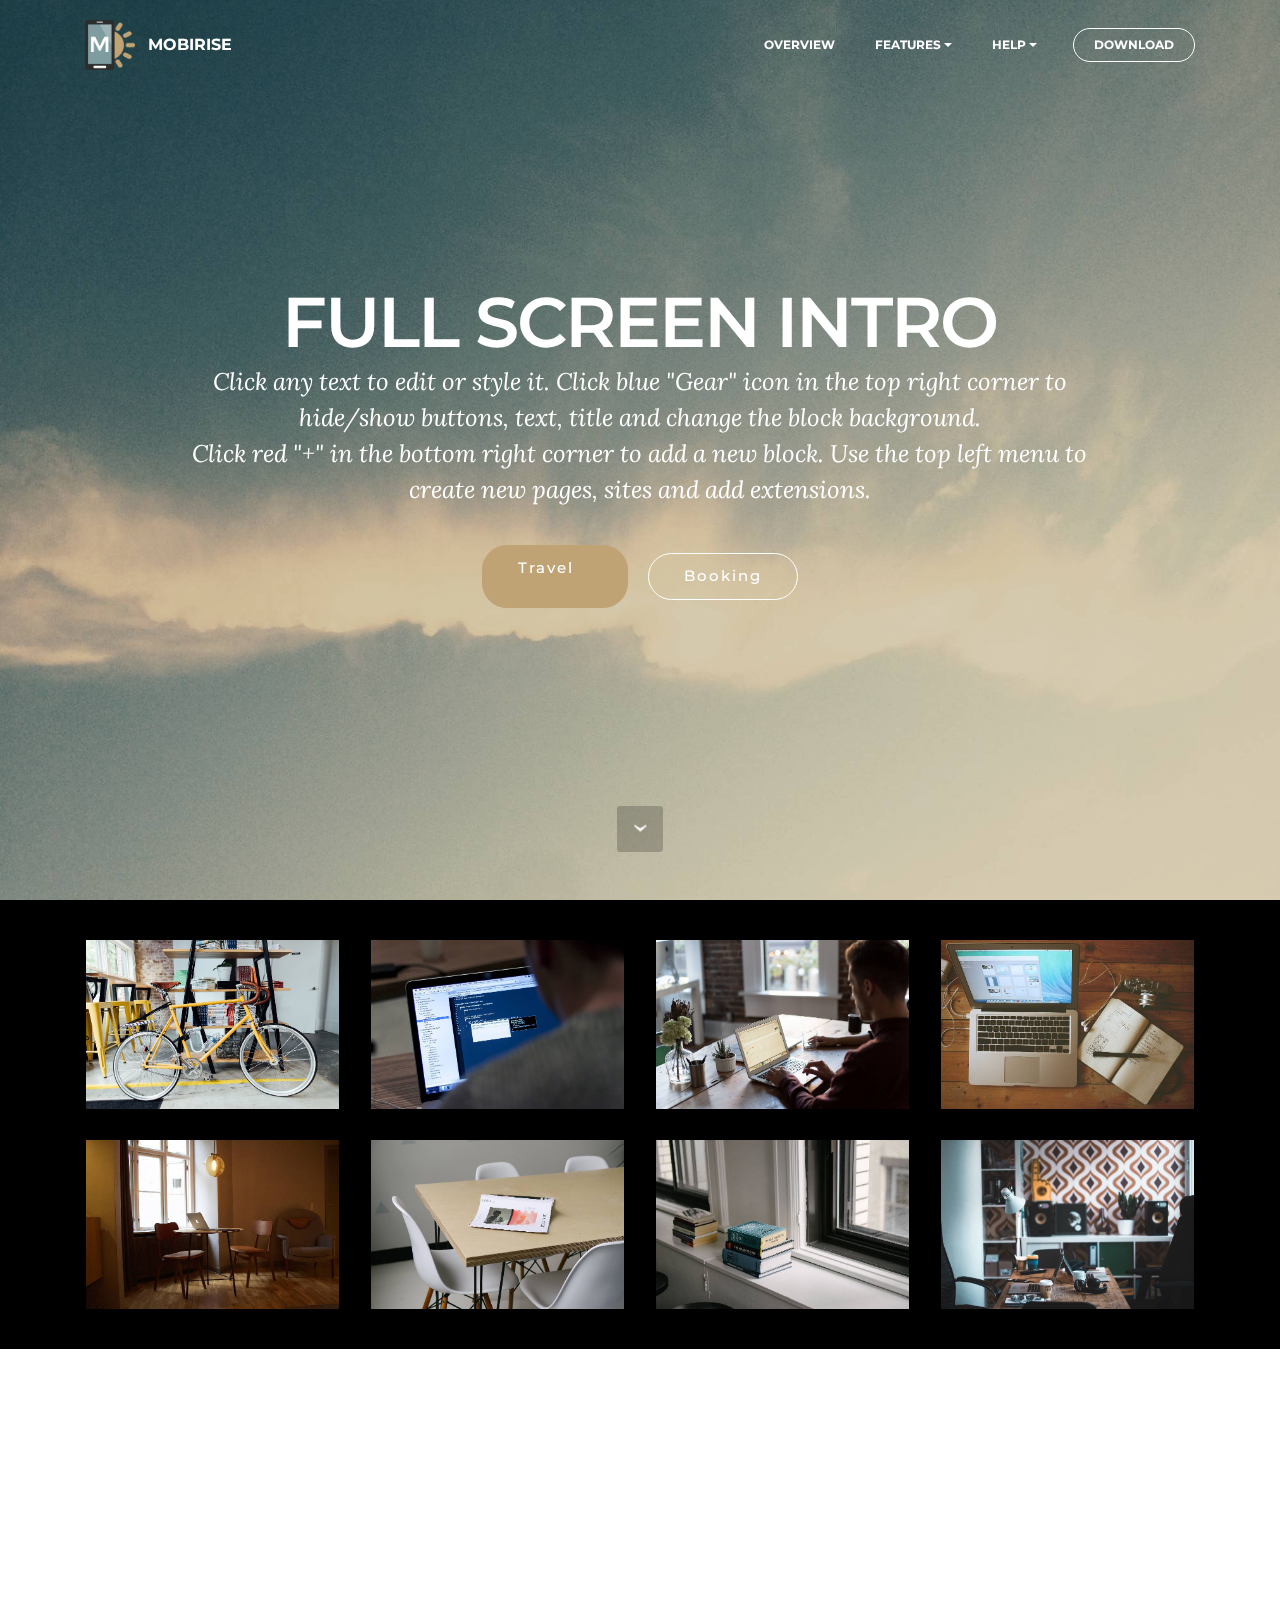
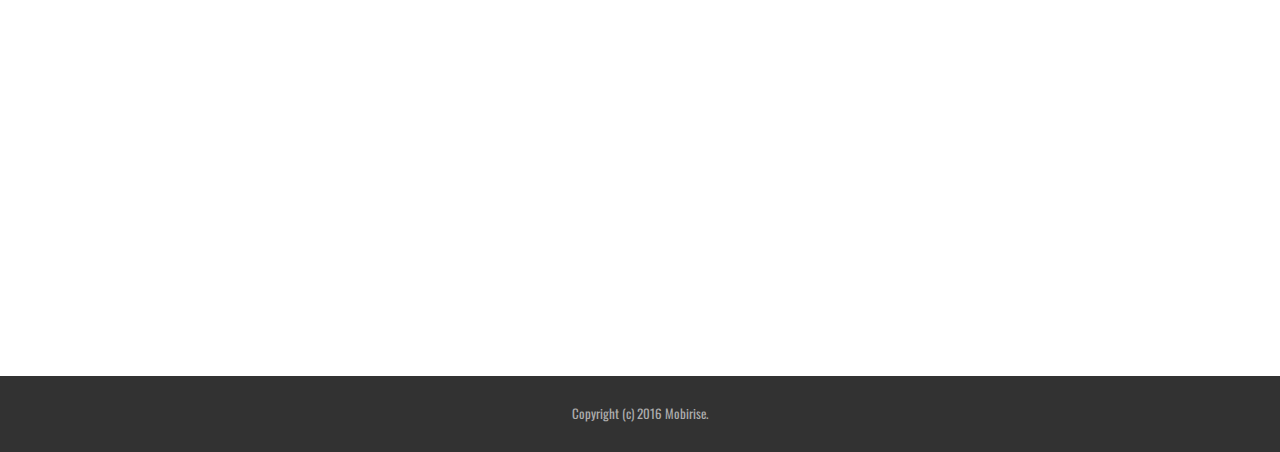
<file: index.html>
<!DOCTYPE html>
<html>
<head>
  <!-- Site made with Mobirise Website Builder v3.12.1, https://mobirise.com -->
  <meta charset="UTF-8">
  <meta http-equiv="X-UA-Compatible" content="IE=edge">
  <meta name="generator" content="Mobirise v3.12.1, mobirise.com">
  <meta name="viewport" content="width=device-width, initial-scale=1">
  <link rel="shortcut icon" href="assets/images/logo.png" type="image/x-icon">
  <meta name="description" content="">
  
  <link rel="stylesheet" href="https://fonts.googleapis.com/css?family=Lora:400,700,400italic,700italic&amp;subset=latin">
  <link rel="stylesheet" href="https://fonts.googleapis.com/css?family=Montserrat:400,700">
  <link rel="stylesheet" href="https://fonts.googleapis.com/css?family=Raleway:100,100i,200,200i,300,300i,400,400i,500,500i,600,600i,700,700i,800,800i,900,900i">
  <link rel="stylesheet" href="assets/bootstrap-material-design-font/css/material.css">
  <link rel="stylesheet" href="assets/et-line-font-plugin/style.css">
  <link rel="stylesheet" href="assets/tether/tether.min.css">
  <link rel="stylesheet" href="assets/bootstrap/css/bootstrap.min.css">
  <link rel="stylesheet" href="assets/dropdown/css/style.css">
  <link rel="stylesheet" href="assets/animate.css/animate.min.css">
  <link rel="stylesheet" href="assets/theme/css/style.css">
  <link rel="stylesheet" href="assets/mobirise-gallery/style.css">
  <link rel="stylesheet" href="assets/mobirise/css/mbr-additional.css" type="text/css">
  
  
  
</head>
<body>
<section id="menu-0">

    <nav class="navbar navbar-dropdown bg-color transparent navbar-fixed-top">
        <div class="container">

            <div class="mbr-table">
                <div class="mbr-table-cell">

                    <div class="navbar-brand">
                        <a href="https://mobirise.com" class="navbar-logo"><img src="assets/images/logo.png" alt="Mobirise"></a>
                        <a class="navbar-caption" href="https://mobirise.com">MOBIRISE</a>
                    </div>

                </div>
                <div class="mbr-table-cell">

                    <button class="navbar-toggler pull-xs-right hidden-md-up" type="button" data-toggle="collapse" data-target="#exCollapsingNavbar">
                        <div class="hamburger-icon"></div>
                    </button>

                    <ul class="nav-dropdown collapse pull-xs-right nav navbar-nav navbar-toggleable-sm" id="exCollapsingNavbar"><li class="nav-item"><a class="nav-link link" href="https://mobirise.com/">OVERVIEW</a></li><li class="nav-item dropdown"><a class="nav-link link dropdown-toggle" data-toggle="dropdown-submenu" href="https://mobirise.com/">FEATURES</a><div class="dropdown-menu"><a class="dropdown-item" href="https://mobirise.com/">Mobile friendly</a><a class="dropdown-item" href="https://mobirise.com/">Based on Bootstrap</a><div class="dropdown"><a class="dropdown-item dropdown-toggle" data-toggle="dropdown-submenu" href="https://mobirise.com/">Trendy blocks</a><div class="dropdown-menu dropdown-submenu"><a class="dropdown-item" href="https://mobirise.com/">Image/content slider</a><a class="dropdown-item" href="https://mobirise.com/">Contact forms</a><a class="dropdown-item" href="https://mobirise.com/">Image gallery</a><a class="dropdown-item" href="https://mobirise.com/">Mobile menu</a><a class="dropdown-item" href="https://mobirise.com/">Google maps</a><a class="dropdown-item" href="https://mobirise.com/">Social buttons</a><a class="dropdown-item" href="https://mobirise.com/">Google fonts</a><a class="dropdown-item" href="https://mobirise.com/">Video background</a></div></div><a class="dropdown-item" href="https://mobirise.com/">Host anywhere</a></div></li><li class="nav-item dropdown"><a class="nav-link link dropdown-toggle" data-toggle="dropdown-submenu" href="https://mobirise.com/">HELP</a><div class="dropdown-menu"><a class="dropdown-item" href="http://forums.mobirise.com/">Forum</a><a class="dropdown-item" href="https://mobirise.com/">Tutorials</a><a class="dropdown-item" href="https://mobirise.com/">Contact us</a></div></li><li class="nav-item nav-btn"><a class="nav-link btn btn-white btn-white-outline" href="https://mobirise.com/">DOWNLOAD</a></li></ul>
                    <button hidden="" class="navbar-toggler navbar-close" type="button" data-toggle="collapse" data-target="#exCollapsingNavbar">
                        <div class="close-icon"></div>
                    </button>

                </div>
            </div>

        </div>
    </nav>

</section>

<section class="engine"><a rel="external" href="https://mobirise.com">Web Maker</a></section><section class="mbr-section mbr-section-hero mbr-section-full mbr-parallax-background mbr-section-with-arrow" id="header1-1" style="background-image: url(assets/images/jumbotron.jpg);">

    

    <div class="mbr-table-cell">

        <div class="container">
            <div class="row">
                <div class="mbr-section col-md-10 col-md-offset-1 text-xs-center">

                    <h1 class="mbr-section-title display-1">FULL SCREEN INTRO</h1>
                    <p class="mbr-section-lead lead">Click any text to edit or style it. Click blue "Gear" icon in the top right corner to hide/show buttons, text, title and change the block background. <br> Click red "+" in the bottom right corner to add a new block. Use the top left menu to create new pages, sites and add extensions.</p>
                    <div class="mbr-section-btn"><a class="btn btn-lg btn-primary" href="https://mobirise.com"><p>Travel&nbsp; &nbsp;</p></a> <a class="btn btn-lg btn-white btn-white-outline" href="https://mobirise.com">Booking</a></div>
                </div>
            </div>
        </div>
    </div>

    <div class="mbr-arrow mbr-arrow-floating" aria-hidden="true"><a href="#gallery3-0"><i class="mbr-arrow-icon"></i></a></div>

</section>

<section class="mbr-gallery mbr-section mbr-section-nopadding mbr-slider-carousel" id="gallery3-0" data-filter="false" style="background-color: rgb(0, 0, 0); padding-top: 1.5rem; padding-bottom: 1.5rem;">
    <!-- Filter -->
    

    <!-- Gallery -->
    <div class="mbr-gallery-row container">
        <div class=" mbr-gallery-layout-default">
            <div>
                <div>
                    <div class="mbr-gallery-item mbr-gallery-item__mobirise3 mbr-gallery-item--p1" data-tags="Awesome" data-video-url="false">
                        <div href="#lb-gallery3-0" data-slide-to="0" data-toggle="modal">
                            
                            

                            <img alt="" src="assets/images/bike-small.jpg">
                            
                            <span class="icon-focus"></span>
                            
                        </div>
                    </div><div class="mbr-gallery-item mbr-gallery-item__mobirise3 mbr-gallery-item--p1" data-tags="Responsive" data-video-url="false">
                        <div href="#lb-gallery3-0" data-slide-to="1" data-toggle="modal">
                            
                            

                            <img alt="" src="assets/images/code-man-small.jpg">
                            
                            <span class="icon-focus"></span>
                            
                        </div>
                    </div><div class="mbr-gallery-item mbr-gallery-item__mobirise3 mbr-gallery-item--p1" data-tags="Creative" data-video-url="false">
                        <div href="#lb-gallery3-0" data-slide-to="2" data-toggle="modal">
                            
                            

                            <img alt="" src="assets/images/coworkers-small.jpg">
                            
                            <span class="icon-focus"></span>
                            
                        </div>
                    </div><div class="mbr-gallery-item mbr-gallery-item__mobirise3 mbr-gallery-item--p1" data-tags="Animated" data-video-url="false">
                        <div href="#lb-gallery3-0" data-slide-to="3" data-toggle="modal">
                            
                            

                            <img alt="" src="assets/images/desktop-small.jpg">
                            
                            <span class="icon-focus"></span>
                            
                        </div>
                    </div><div class="mbr-gallery-item mbr-gallery-item__mobirise3 mbr-gallery-item--p1" data-tags="Awesome" data-video-url="false">
                        <div href="#lb-gallery3-0" data-slide-to="4" data-toggle="modal">
                            
                            

                            <img alt="" src="assets/images/room-laptop-small.jpg">
                            
                            <span class="icon-focus"></span>
                            
                        </div>
                    </div><div class="mbr-gallery-item mbr-gallery-item__mobirise3 mbr-gallery-item--p1" data-tags="Beautiful" data-video-url="false">
                        <div href="#lb-gallery3-0" data-slide-to="5" data-toggle="modal">
                            
                            

                            <img alt="" src="assets/images/table-small.jpg">
                            
                            <span class="icon-focus"></span>
                            
                        </div>
                    </div><div class="mbr-gallery-item mbr-gallery-item__mobirise3 mbr-gallery-item--p1" data-tags="Responsive" data-video-url="false">
                        <div href="#lb-gallery3-0" data-slide-to="6" data-toggle="modal">
                            
                            

                            <img alt="" src="assets/images/windows-books-small.jpg">
                            
                            <span class="icon-focus"></span>
                            
                        </div>
                    </div><div class="mbr-gallery-item mbr-gallery-item__mobirise3 mbr-gallery-item--p1" data-tags="Animated" data-video-url="false">
                        <div href="#lb-gallery3-0" data-slide-to="7" data-toggle="modal">
                            
                            

                            <img alt="" src="assets/images/working-area-small.jpg">
                            
                            <span class="icon-focus"></span>
                            
                        </div>
                    </div>
                </div>
            </div>
            <div class="clearfix"></div>
        </div>
    </div>

    <!-- Lightbox -->
    <div data-app-prevent-settings="" class="mbr-slider modal fade carousel slide" tabindex="-1" data-keyboard="true" data-interval="false" id="lb-gallery3-0">
        <div class="modal-dialog">
            <div class="modal-content">
                <div class="modal-body">
                    <ol class="carousel-indicators">
                        <li data-app-prevent-settings="" data-target="#lb-gallery3-0" class=" active" data-slide-to="0"></li><li data-app-prevent-settings="" data-target="#lb-gallery3-0" data-slide-to="1"></li><li data-app-prevent-settings="" data-target="#lb-gallery3-0" data-slide-to="2"></li><li data-app-prevent-settings="" data-target="#lb-gallery3-0" data-slide-to="3"></li><li data-app-prevent-settings="" data-target="#lb-gallery3-0" data-slide-to="4"></li><li data-app-prevent-settings="" data-target="#lb-gallery3-0" data-slide-to="5"></li><li data-app-prevent-settings="" data-target="#lb-gallery3-0" data-slide-to="6"></li><li data-app-prevent-settings="" data-target="#lb-gallery3-0" data-slide-to="7"></li>
                    </ol>
                    <div class="carousel-inner">
                        <div class="carousel-item active">
                            <img alt="" src="assets/images/bike.jpg">
                        </div><div class="carousel-item">
                            <img alt="" src="assets/images/code-man.jpg">
                        </div><div class="carousel-item">
                            <img alt="" src="assets/images/coworkers.jpg">
                        </div><div class="carousel-item">
                            <img alt="" src="assets/images/desktop.jpg">
                        </div><div class="carousel-item">
                            <img alt="" src="assets/images/room-laptop.jpg">
                        </div><div class="carousel-item">
                            <img alt="" src="assets/images/table.jpg">
                        </div><div class="carousel-item">
                            <img alt="" src="assets/images/windows-books.jpg">
                        </div><div class="carousel-item">
                            <img alt="" src="assets/images/working-area.jpg">
                        </div>
                    </div>
                    <a class="left carousel-control" role="button" data-slide="prev" href="#lb-gallery3-0">
                        <span class="icon-prev" aria-hidden="true"></span>
                        <span class="sr-only">Previous</span>
                    </a>
                    <a class="right carousel-control" role="button" data-slide="next" href="#lb-gallery3-0">
                        <span class="icon-next" aria-hidden="true"></span>
                        <span class="sr-only">Next</span>
                    </a>

                    <a class="close" href="#" role="button" data-dismiss="modal">
                        <span aria-hidden="true">×</span>
                        <span class="sr-only">Close</span>
                    </a>
                </div>
            </div>
        </div>
    </div>
</section>

<section class="mbr-cards mbr-section mbr-section-nopadding" id="features3-1" style="background-color: rgb(255, 255, 255);">

    

    <div class="mbr-cards-row row">
        <div class="mbr-cards-col col-xs-12 col-lg-3" style="padding-top: 80px; padding-bottom: 80px;">
            <div class="container">
              <div class="card cart-block">
                  <div class="card-img"><img src="assets/images/table.jpg" class="card-img-top"></div>
                  <div class="card-block">
                    <h4 class="card-title">Bootstrap 4</h4>
                    <h5 class="card-subtitle">Bootstrap 4 has been noted</h5>
                    <p class="card-text">Bootstrap 4 has been noted as one of the most reliable and proven frameworks and Mobirise has been equipped to develop websites using this framework.</p>
                    <div class="card-btn"><a href="https://mobirise.com" class="btn btn-primary">MORE</a></div>
                    </div>
                </div>
            </div>
        </div>
        <div class="mbr-cards-col col-xs-12 col-lg-3" style="padding-top: 80px; padding-bottom: 80px;">
            <div class="container">
                <div class="card cart-block">
                    <div class="card-img"><img src="assets/images/desktop.jpg" class="card-img-top"></div>
                    <div class="card-block">
                        <h4 class="card-title">Responsive</h4>
                        <h5 class="card-subtitle">One of Bootstrap 4's big points</h5>
                        <p class="card-text">One of Bootstrap 4's big points is responsiveness and Mobirise makes effective use of this by generating highly responsive website for you.</p>
                        <div class="card-btn"><a href="https://mobirise.com" class="btn btn-primary">MORE</a></div>
                    </div>
                </div>
            </div>
        </div>
        <div class="mbr-cards-col col-xs-12 col-lg-3" style="padding-top: 80px; padding-bottom: 80px;">
            <div class="container">
                <div class="card cart-block">
                    <div class="card-img"><img src="assets/images/coworkers.jpg" class="card-img-top"></div>
                    <div class="card-block">
                        <h4 class="card-title">Web Fonts</h4>
                        <h5 class="card-subtitle">Google has a highly exhaustive list of fonts</h5>
                        <p class="card-text">Google has a highly exhaustive list of fonts compiled into its web font platform and Mobirise makes it easy for you to use them on your website easily and freely.</p>
                        <div class="card-btn"><a href="https://mobirise.com" class="btn btn-primary">MORE</a></div>
                    </div>
                </div>
            </div>
        </div>
        <div class="mbr-cards-col col-xs-12 col-lg-3" style="padding-top: 80px; padding-bottom: 80px;">
            <div class="container">
                <div class="card cart-block">
                    <div class="card-img"><img src="assets/images/code-man.jpg" class="card-img-top"></div>
                    <div class="card-block">
                        <h4 class="card-title">Unlimited Sites</h4>
                        <h5 class="card-subtitle">Mobirise gives you the freedom to develop</h5>
                        <p class="card-text">Mobirise gives you the freedom to develop as many websites as you like given the fact that it is a desktop app.</p>
                        <div class="card-btn"><a href="https://mobirise.com" class="btn btn-primary">MORE</a></div>
                    </div>
                </div>
            </div>
        </div>
        
        
    </div>
</section>

<footer class="mbr-small-footer mbr-section mbr-section-nopadding" id="footer1-2" style="background-color: rgb(50, 50, 50); padding-top: 1.75rem; padding-bottom: 1.75rem;">
    
    <div class="container">
        <p class="text-xs-center">Copyright (c) 2016 Mobirise.</p>
    </div>
</footer>


  <script src="assets/web/assets/jquery/jquery.min.js"></script>
  <script src="assets/tether/tether.min.js"></script>
  <script src="assets/bootstrap/js/bootstrap.min.js"></script>
  <script src="assets/smooth-scroll/smooth-scroll.js"></script>
  <script src="assets/dropdown/js/script.min.js"></script>
  <script src="assets/touch-swipe/jquery.touch-swipe.min.js"></script>
  <script src="assets/viewport-checker/jquery.viewportchecker.js"></script>
  <script src="assets/jarallax/jarallax.js"></script>
  <script src="assets/masonry/masonry.pkgd.min.js"></script>
  <script src="assets/imagesloaded/imagesloaded.pkgd.min.js"></script>
  <script src="assets/bootstrap-carousel-swipe/bootstrap-carousel-swipe.js"></script>
  <script src="assets/theme/js/script.js"></script>
  <script src="assets/mobirise-gallery/player.min.js"></script>
  <script src="assets/mobirise-gallery/script.js"></script>
  
  
  <input name="animation" type="hidden">
  </body>
</html>
</file>
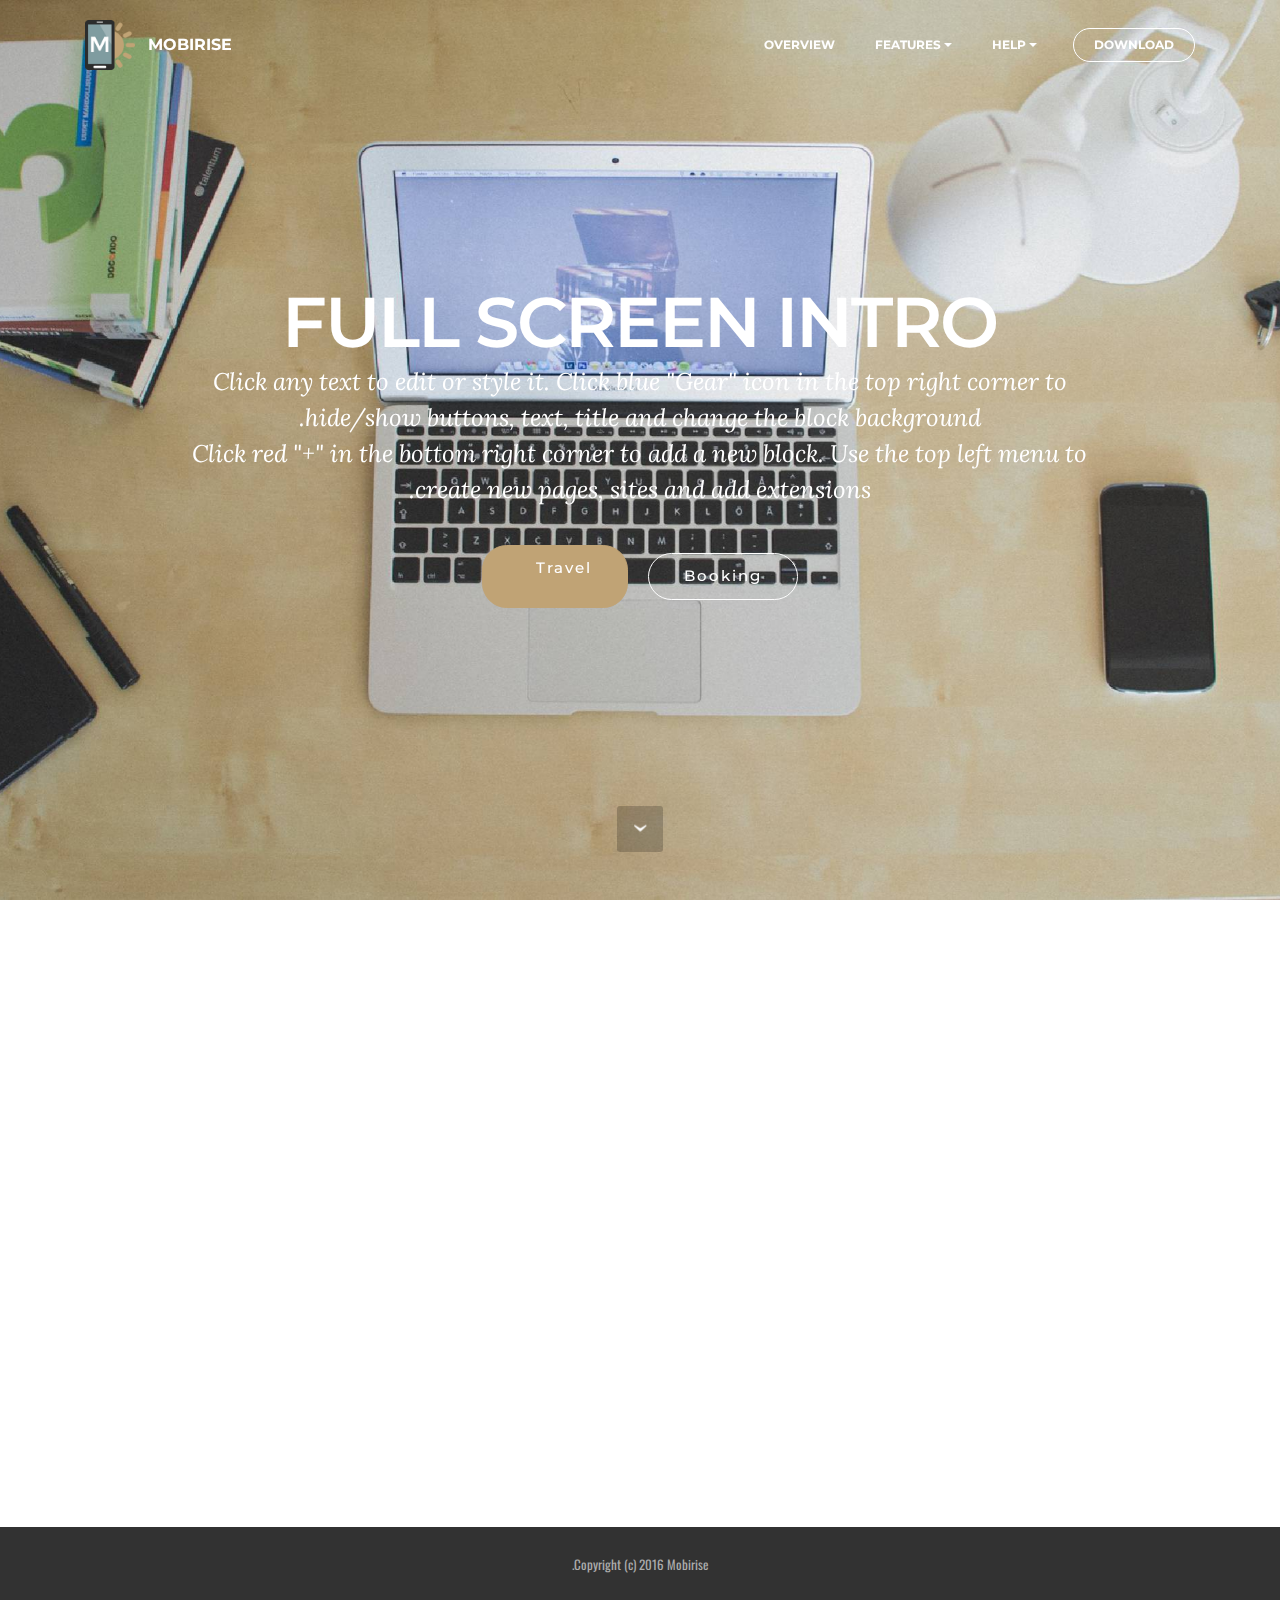
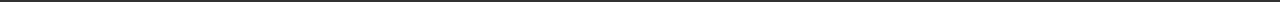
<file: travel.html>
<!DOCTYPE html>
<html>
<head>
  <!-- Site made with Mobirise Website Builder v3.12.1, https://mobirise.com -->
  <meta charset="UTF-8">
  <meta http-equiv="X-UA-Compatible" content="IE=edge">
  <meta name="generator" content="Mobirise v3.12.1, mobirise.com">
  <meta name="viewport" content="width=device-width, initial-scale=1">
  <link rel="shortcut icon" href="assets/images/logo.png" type="image/x-icon">
  <meta name="description" content="">
  <title>Fantasy</title>
  <link rel="stylesheet" href="https://fonts.googleapis.com/css?family=Lora:400,700,400italic,700italic&amp;subset=latin">
  <link rel="stylesheet" href="https://fonts.googleapis.com/css?family=Montserrat:400,700">
  <link rel="stylesheet" href="https://fonts.googleapis.com/css?family=Raleway:100,100i,200,200i,300,300i,400,400i,500,500i,600,600i,700,700i,800,800i,900,900i">
  <link rel="stylesheet" href="assets/bootstrap-material-design-font/css/material.css">
  <link rel="stylesheet" href="assets/tether/tether.min.css">
  <link rel="stylesheet" href="assets/bootstrap/css/bootstrap.min.css">
  <link rel="stylesheet" href="assets/dropdown/css/style.css">
  <link rel="stylesheet" href="assets/animate.css/animate.min.css">
  <link rel="stylesheet" href="assets/theme/css/style.css">
  <link rel="stylesheet" href="assets/theme/css/style-rtl.css">
  <link rel="stylesheet" href="assets/mobirise/css/mbr-additional.css" type="text/css">
  
  
  
</head>
<body class="rtl">
<section id="menu-3">

    <nav class="navbar navbar-dropdown bg-color transparent navbar-fixed-top">
        <div class="container">

            <div class="mbr-table">
                <div class="mbr-table-cell">

                    <div class="navbar-brand">
                        <a href="https://mobirise.com" class="navbar-logo"><img src="assets/images/logo.png" alt="Mobirise"></a>
                        <a class="navbar-caption" href="https://mobirise.com">MOBIRISE</a>
                    </div>

                </div>
                <div class="mbr-table-cell">

                    <button class="navbar-toggler pull-xs-right hidden-md-up" type="button" data-toggle="collapse" data-target="#exCollapsingNavbar">
                        <div class="hamburger-icon"></div>
                    </button>

                    <ul class="nav-dropdown collapse pull-xs-right nav navbar-nav navbar-toggleable-sm" id="exCollapsingNavbar"><li class="nav-item"><a class="nav-link link" href="https://mobirise.com/">OVERVIEW</a></li><li class="nav-item dropdown"><a class="nav-link link dropdown-toggle" data-toggle="dropdown-submenu" href="https://mobirise.com/">FEATURES</a><div class="dropdown-menu"><a class="dropdown-item" href="https://mobirise.com/">Mobile friendly</a><a class="dropdown-item" href="https://mobirise.com/">Based on Bootstrap</a><div class="dropdown"><a class="dropdown-item dropdown-toggle" data-toggle="dropdown-submenu" href="https://mobirise.com/">Trendy blocks</a><div class="dropdown-menu dropdown-submenu"><a class="dropdown-item" href="https://mobirise.com/">Image/content slider</a><a class="dropdown-item" href="https://mobirise.com/">Contact forms</a><a class="dropdown-item" href="https://mobirise.com/">Image gallery</a><a class="dropdown-item" href="https://mobirise.com/">Mobile menu</a><a class="dropdown-item" href="https://mobirise.com/">Google maps</a><a class="dropdown-item" href="https://mobirise.com/">Social buttons</a><a class="dropdown-item" href="https://mobirise.com/">Google fonts</a><a class="dropdown-item" href="https://mobirise.com/">Video background</a></div></div><a class="dropdown-item" href="https://mobirise.com/">Host anywhere</a></div></li><li class="nav-item dropdown"><a class="nav-link link dropdown-toggle" data-toggle="dropdown-submenu" href="https://mobirise.com/">HELP</a><div class="dropdown-menu"><a class="dropdown-item" href="http://forums.mobirise.com/">Forum</a><a class="dropdown-item" href="https://mobirise.com/">Tutorials</a><a class="dropdown-item" href="https://mobirise.com/">Contact us</a></div></li><li class="nav-item nav-btn"><a class="nav-link btn btn-white btn-white-outline" href="https://mobirise.com/">DOWNLOAD</a></li></ul>
                    <button hidden="" class="navbar-toggler navbar-close" type="button" data-toggle="collapse" data-target="#exCollapsingNavbar">
                        <div class="close-icon"></div>
                    </button>

                </div>
            </div>

        </div>
    </nav>

</section>

<section class="engine"><a rel="external" href="https://mobirise.com">Website Builder</a></section><section class="mbr-section mbr-section-hero mbr-section-full mbr-parallax-background mbr-section-with-arrow mbr-after-navbar" id="header1-4" style="background-image: url(assets/images/mbr-2000x1324.jpg);">

    

    <div class="mbr-table-cell">

        <div class="container">
            <div class="row">
                <div class="mbr-section col-md-10 col-md-offset-1 text-xs-center">

                    <h1 class="mbr-section-title display-1">FULL SCREEN INTRO</h1>
                    <p class="mbr-section-lead lead">Click any text to edit or style it. Click blue "Gear" icon in the top right corner to hide/show buttons, text, title and change the block background. <br> Click red "+" in the bottom right corner to add a new block. Use the top left menu to create new pages, sites and add extensions.</p>
                    <div class="mbr-section-btn"><a class="btn btn-lg btn-primary" href="https://mobirise.com"><p>Travel&nbsp; &nbsp;</p></a> <a class="btn btn-lg btn-white btn-white-outline" href="https://mobirise.com">Booking</a></div>
                </div>
            </div>
        </div>
    </div>

    <div class="mbr-arrow mbr-arrow-floating" aria-hidden="true"><a href="#footer1-6"><i class="mbr-arrow-icon"></i></a></div>

</section>

<section class="mbr-cards mbr-section mbr-section-nopadding" id="features3-7" style="background-color: rgb(255, 255, 255);">

    

    <div class="mbr-cards-row row">
        <div class="mbr-cards-col col-xs-12 col-lg-3" style="padding-top: 80px; padding-bottom: 80px;">
            <div class="container">
              <div class="card cart-block">
                  <div class="card-img"><img src="assets/images/table.jpg" class="card-img-top"></div>
                  <div class="card-block">
                    <h4 class="card-title">Bootstrap 4</h4>
                    <h5 class="card-subtitle">Bootstrap 4 has been noted</h5>
                    <p class="card-text">Bootstrap 4 has been noted as one of the most reliable and proven frameworks and Mobirise has been equipped to develop websites using this framework.</p>
                    <div class="card-btn"><a href="https://mobirise.com" class="btn btn-primary">MORE</a></div>
                    </div>
                </div>
            </div>
        </div>
        <div class="mbr-cards-col col-xs-12 col-lg-3" style="padding-top: 80px; padding-bottom: 80px;">
            <div class="container">
                <div class="card cart-block">
                    <div class="card-img"><img src="assets/images/desktop.jpg" class="card-img-top"></div>
                    <div class="card-block">
                        <h4 class="card-title">Responsive</h4>
                        <h5 class="card-subtitle">One of Bootstrap 4's big points</h5>
                        <p class="card-text">One of Bootstrap 4's big points is responsiveness and Mobirise makes effective use of this by generating highly responsive website for you.</p>
                        <div class="card-btn"><a href="https://mobirise.com" class="btn btn-primary">MORE</a></div>
                    </div>
                </div>
            </div>
        </div>
        <div class="mbr-cards-col col-xs-12 col-lg-3" style="padding-top: 80px; padding-bottom: 80px;">
            <div class="container">
                <div class="card cart-block">
                    <div class="card-img"><img src="assets/images/coworkers.jpg" class="card-img-top"></div>
                    <div class="card-block">
                        <h4 class="card-title">Web Fonts</h4>
                        <h5 class="card-subtitle">Google has a highly exhaustive list of fonts</h5>
                        <p class="card-text">Google has a highly exhaustive list of fonts compiled into its web font platform and Mobirise makes it easy for you to use them on your website easily and freely.</p>
                        <div class="card-btn"><a href="https://mobirise.com" class="btn btn-primary">MORE</a></div>
                    </div>
                </div>
            </div>
        </div>
        <div class="mbr-cards-col col-xs-12 col-lg-3" style="padding-top: 80px; padding-bottom: 80px;">
            <div class="container">
                <div class="card cart-block">
                    <div class="card-img"><img src="assets/images/code-man.jpg" class="card-img-top"></div>
                    <div class="card-block">
                        <h4 class="card-title">Unlimited Sites</h4>
                        <h5 class="card-subtitle">Mobirise gives you the freedom to develop</h5>
                        <p class="card-text">Mobirise gives you the freedom to develop as many websites as you like given the fact that it is a desktop app.</p>
                        <div class="card-btn"><a href="https://mobirise.com" class="btn btn-primary">MORE</a></div>
                    </div>
                </div>
            </div>
        </div>
        
        
    </div>
</section>

<footer class="mbr-small-footer mbr-section mbr-section-nopadding" id="footer1-6" style="background-color: rgb(50, 50, 50); padding-top: 1.75rem; padding-bottom: 1.75rem;">
    
    <div class="container">
        <p class="text-xs-center">Copyright (c) 2016 Mobirise.</p>
    </div>
</footer>


  <script src="assets/web/assets/jquery/jquery.min.js"></script>
  <script src="assets/tether/tether.min.js"></script>
  <script src="assets/bootstrap/js/bootstrap.min.js"></script>
  <script src="assets/smooth-scroll/smooth-scroll.js"></script>
  <script src="assets/dropdown/js/script.min.js"></script>
  <script src="assets/touch-swipe/jquery.touch-swipe.min.js"></script>
  <script src="assets/viewport-checker/jquery.viewportchecker.js"></script>
  <script src="assets/jarallax/jarallax.js"></script>
  <script src="assets/theme/js/script.js"></script>
  
  
  <input name="animation" type="hidden">
   <div id="scrollToTop" class="scrollToTop mbr-arrow-up"><a style="text-align: center;"><i class="mbr-arrow-up-icon"></i></a></div>
  </body>
</html>
</file>
<file: assets/bootstrap-material-design-font/css/material.css>
@font-face {
  font-family: 'Material-Design-Icons';
  src: url('../fonts/Material-Design-Icons.eot?3ocs8m');
  src: url('../fonts/Material-Design-Icons.eot?#iefix3ocs8m') format('embedded-opentype'), url('../fonts/Material-Design-Icons.woff?3ocs8m') format('woff'), url('../fonts/Material-Design-Icons.ttf?3ocs8m') format('truetype'), url('../fonts/Material-Design-Icons.svg?3ocs8m#Material-Design-Icons') format('svg');
  font-weight: normal;
  font-style: normal;
}
[class^="mdi-"],
[class*="mdi-"] {
  speak: none;
  display: inline-block;
  font-style: normal;
  font-variant:normal;
  font-weight:normal;
  /*font-size:24px;*/
  line-height:1;
  font-family:'Material-Design-Icons' !important;
  text-rendering: auto;
  
  -webkit-font-smoothing: antialiased;
  -moz-osx-font-smoothing: grayscale;
  -webkit-transform: translate(0, 0);
      -ms-transform: translate(0, 0);
          transform: translate(0, 0);
}
[class^="mdi-"]:before,
[class*="mdi-"]:before {
  display: inline-block;
  speak: none;
  text-decoration: inherit;
}
[class^="mdi-"].pull-left,
[class*="mdi-"].pull-left {
  margin-right: .3em;
}
[class^="mdi-"].pull-right,
[class*="mdi-"].pull-right {
  margin-left: .3em;
}
[class^="mdi-"].mdi-lg:before,
[class*="mdi-"].mdi-lg:before,
[class^="mdi-"].mdi-lg:after,
[class*="mdi-"].mdi-lg:after {
  font-size: 1.33333333em;
  line-height: 0.75em;
  vertical-align: -15%;
}
[class^="mdi-"].mdi-2x:before,
[class*="mdi-"].mdi-2x:before,
[class^="mdi-"].mdi-2x:after,
[class*="mdi-"].mdi-2x:after {
  font-size: 2em;
}
[class^="mdi-"].mdi-3x:before,
[class*="mdi-"].mdi-3x:before,
[class^="mdi-"].mdi-3x:after,
[class*="mdi-"].mdi-3x:after {
  font-size: 3em;
}
[class^="mdi-"].mdi-4x:before,
[class*="mdi-"].mdi-4x:before,
[class^="mdi-"].mdi-4x:after,
[class*="mdi-"].mdi-4x:after {
  font-size: 4em;
}
[class^="mdi-"].mdi-5x:before,
[class*="mdi-"].mdi-5x:before,
[class^="mdi-"].mdi-5x:after,
[class*="mdi-"].mdi-5x:after {
  font-size: 5em;
}
[class^="mdi-device-signal-cellular-"]:after,
[class^="mdi-device-battery-"]:after,
[class^="mdi-device-battery-charging-"]:after,
[class^="mdi-device-signal-cellular-connected-no-internet-"]:after,
[class^="mdi-device-signal-wifi-"]:after,
[class^="mdi-device-signal-wifi-statusbar-not-connected"]:after,
.mdi-device-network-wifi:after {
  opacity: .3;
  position: absolute;
  left: 0;
  top: 0;
  z-index: 1;
  display: inline-block;
  speak: none;
  text-decoration: inherit;
}
[class^="mdi-device-signal-cellular-"]:after {
  content: "\e758";
}
[class^="mdi-device-battery-"]:after {
  content: "\e735";
}
[class^="mdi-device-battery-charging-"]:after {
  content: "\e733";
}
[class^="mdi-device-signal-cellular-connected-no-internet-"]:after {
  content: "\e75d";
}
[class^="mdi-device-signal-wifi-"]:after,
.mdi-device-network-wifi:after {
  content: "\e765";
}
[class^="mdi-device-signal-wifi-statusbasr-not-connected"]:after {
  content: "\e8f7";
}
.mdi-device-signal-cellular-off:after,
.mdi-device-signal-cellular-null:after,
.mdi-device-signal-cellular-no-sim:after,
.mdi-device-signal-wifi-off:after,
.mdi-device-signal-wifi-4-bar:after,
.mdi-device-signal-cellular-4-bar:after,
.mdi-device-battery-alert:after,
.mdi-device-signal-cellular-connected-no-internet-4-bar:after,
.mdi-device-battery-std:after,
.mdi-device-battery-full .mdi-device-battery-unknown:after {
  content: "";
}
.mdi-fw {
  width: 1.28571429em;
  text-align: center;
}
.mdi-ul {
  padding-left: 0;
  margin-left: 2.14285714em;
  list-style-type: none;
}
.mdi-ul > li {
  position: relative;
}
.mdi-li {
  position: absolute;
  left: -2.14285714em;
  width: 2.14285714em;
  top: 0.14285714em;
  text-align: center;
}
.mdi-li.mdi-lg {
  left: -1.85714286em;
}
.mdi-border {
  padding: .2em .25em .15em;
  border: solid 0.08em #eeeeee;
  border-radius: .1em;
}
.mdi-spin {
  -webkit-animation: mdi-spin 2s infinite linear;
  animation: mdi-spin 2s infinite linear;
  -webkit-transform-origin: 50% 50%;
  -ms-transform-origin: 50% 50%;
      transform-origin: 50% 50%;
}
.mdi-pulse {
  -webkit-animation: mdi-spin 1s steps(8) infinite;
  animation: mdi-spin 1s steps(8) infinite;
  -webkit-transform-origin: 50% 50%;
  -ms-transform-origin: 50% 50%;
      transform-origin: 50% 50%;
}
@-webkit-keyframes mdi-spin {
  0% {
    -webkit-transform: rotate(0deg);
    transform: rotate(0deg);
  }
  100% {
    -webkit-transform: rotate(359deg);
    transform: rotate(359deg);
  }
}
@keyframes mdi-spin {
  0% {
    -webkit-transform: rotate(0deg);
    transform: rotate(0deg);
  }
  100% {
    -webkit-transform: rotate(359deg);
    transform: rotate(359deg);
  }
}
.mdi-rotate-90 {
  filter: progid:DXImageTransform.Microsoft.BasicImage(rotation=1);
  -webkit-transform: rotate(90deg);
  -ms-transform: rotate(90deg);
  transform: rotate(90deg);
}
.mdi-rotate-180 {
  filter: progid:DXImageTransform.Microsoft.BasicImage(rotation=2);
  -webkit-transform: rotate(180deg);
  -ms-transform: rotate(180deg);
  transform: rotate(180deg);
}
.mdi-rotate-270 {
  filter: progid:DXImageTransform.Microsoft.BasicImage(rotation=3);
  -webkit-transform: rotate(270deg);
  -ms-transform: rotate(270deg);
  transform: rotate(270deg);
}
.mdi-flip-horizontal {
  filter: progid:DXImageTransform.Microsoft.BasicImage(rotation=0, mirror=1);
  -webkit-transform: scale(-1, 1);
  -ms-transform: scale(-1, 1);
  transform: scale(-1, 1);
}
.mdi-flip-vertical {
  filter: progid:DXImageTransform.Microsoft.BasicImage(rotation=2, mirror=1);
  -webkit-transform: scale(1, -1);
  -ms-transform: scale(1, -1);
  transform: scale(1, -1);
}
:root .mdi-rotate-90,
:root .mdi-rotate-180,
:root .mdi-rotate-270,
:root .mdi-flip-horizontal,
:root .mdi-flip-vertical {
  -webkit-filter: none;
          filter: none;
}
.mdi-stack {
  position: relative;
  display: inline-block;
  width: 2em;
  height: 2em;
  line-height: 2em;
  vertical-align: middle;
}
.mdi-stack-1x,
.mdi-stack-2x {
  position: absolute;
  left: 0;
  width: 100%;
  text-align: center;
}
.mdi-stack-1x {
  line-height: inherit;
}
.mdi-stack-2x {
  font-size: 2em;
}
.mdi-inverse {
  color: #ffffff;
}
/* Start Icons */
.mdi-action-3d-rotation:before {
  content: "\e600";
}
.mdi-action-accessibility:before {
  content: "\e601";
}
.mdi-action-account-balance-wallet:before {
  content: "\e602";
}
.mdi-action-account-balance:before {
  content: "\e603";
}
.mdi-action-account-box:before {
  content: "\e604";
}
.mdi-action-account-child:before {
  content: "\e605";
}
.mdi-action-account-circle:before {
  content: "\e606";
}
.mdi-action-add-shopping-cart:before {
  content: "\e607";
}
.mdi-action-alarm-add:before {
  content: "\e608";
}
.mdi-action-alarm-off:before {
  content: "\e609";
}
.mdi-action-alarm-on:before {
  content: "\e60a";
}
.mdi-action-alarm:before {
  content: "\e60b";
}
.mdi-action-android:before {
  content: "\e60c";
}
.mdi-action-announcement:before {
  content: "\e60d";
}
.mdi-action-aspect-ratio:before {
  content: "\e60e";
}
.mdi-action-assessment:before {
  content: "\e60f";
}
.mdi-action-assignment-ind:before {
  content: "\e610";
}
.mdi-action-assignment-late:before {
  content: "\e611";
}
.mdi-action-assignment-return:before {
  content: "\e612";
}
.mdi-action-assignment-returned:before {
  content: "\e613";
}
.mdi-action-assignment-turned-in:before {
  content: "\e614";
}
.mdi-action-assignment:before {
  content: "\e615";
}
.mdi-action-autorenew:before {
  content: "\e616";
}
.mdi-action-backup:before {
  content: "\e617";
}
.mdi-action-book:before {
  content: "\e618";
}
.mdi-action-bookmark-outline:before {
  content: "\e619";
}
.mdi-action-bookmark:before {
  content: "\e61a";
}
.mdi-action-bug-report:before {
  content: "\e61b";
}
.mdi-action-cached:before {
  content: "\e61c";
}
.mdi-action-check-circle:before {
  content: "\e61d";
}
.mdi-action-class:before {
  content: "\e61e";
}
.mdi-action-credit-card:before {
  content: "\e61f";
}
.mdi-action-dashboard:before {
  content: "\e620";
}
.mdi-action-delete:before {
  content: "\e621";
}
.mdi-action-description:before {
  content: "\e622";
}
.mdi-action-dns:before {
  content: "\e623";
}
.mdi-action-done-all:before {
  content: "\e624";
}
.mdi-action-done:before {
  content: "\e625";
}
.mdi-action-event:before {
  content: "\e626";
}
.mdi-action-exit-to-app:before {
  content: "\e627";
}
.mdi-action-explore:before {
  content: "\e628";
}
.mdi-action-extension:before {
  content: "\e629";
}
.mdi-action-face-unlock:before {
  content: "\e62a";
}
.mdi-action-favorite-outline:before {
  content: "\e62b";
}
.mdi-action-favorite:before {
  content: "\e62c";
}
.mdi-action-find-in-page:before {
  content: "\e62d";
}
.mdi-action-find-replace:before {
  content: "\e62e";
}
.mdi-action-flip-to-back:before {
  content: "\e62f";
}
.mdi-action-flip-to-front:before {
  content: "\e630";
}
.mdi-action-get-app:before {
  content: "\e631";
}
.mdi-action-grade:before {
  content: "\e632";
}
.mdi-action-group-work:before {
  content: "\e633";
}
.mdi-action-help:before {
  content: "\e634";
}
.mdi-action-highlight-remove:before {
  content: "\e635";
}
.mdi-action-history:before {
  content: "\e636";
}
.mdi-action-home:before {
  content: "\e637";
}
.mdi-action-https:before {
  content: "\e638";
}
.mdi-action-info-outline:before {
  content: "\e639";
}
.mdi-action-info:before {
  content: "\e63a";
}
.mdi-action-input:before {
  content: "\e63b";
}
.mdi-action-invert-colors:before {
  content: "\e63c";
}
.mdi-action-label-outline:before {
  content: "\e63d";
}
.mdi-action-label:before {
  content: "\e63e";
}
.mdi-action-language:before {
  content: "\e63f";
}
.mdi-action-launch:before {
  content: "\e640";
}
.mdi-action-list:before {
  content: "\e641";
}
.mdi-action-lock-open:before {
  content: "\e642";
}
.mdi-action-lock-outline:before {
  content: "\e643";
}
.mdi-action-lock:before {
  content: "\e644";
}
.mdi-action-loyalty:before {
  content: "\e645";
}
.mdi-action-markunread-mailbox:before {
  content: "\e646";
}
.mdi-action-note-add:before {
  content: "\e647";
}
.mdi-action-open-in-browser:before {
  content: "\e648";
}
.mdi-action-open-in-new:before {
  content: "\e649";
}
.mdi-action-open-with:before {
  content: "\e64a";
}
.mdi-action-pageview:before {
  content: "\e64b";
}
.mdi-action-payment:before {
  content: "\e64c";
}
.mdi-action-perm-camera-mic:before {
  content: "\e64d";
}
.mdi-action-perm-contact-cal:before {
  content: "\e64e";
}
.mdi-action-perm-data-setting:before {
  content: "\e64f";
}
.mdi-action-perm-device-info:before {
  content: "\e650";
}
.mdi-action-perm-identity:before {
  content: "\e651";
}
.mdi-action-perm-media:before {
  content: "\e652";
}
.mdi-action-perm-phone-msg:before {
  content: "\e653";
}
.mdi-action-perm-scan-wifi:before {
  content: "\e654";
}
.mdi-action-picture-in-picture:before {
  content: "\e655";
}
.mdi-action-polymer:before {
  content: "\e656";
}
.mdi-action-print:before {
  content: "\e657";
}
.mdi-action-query-builder:before {
  content: "\e658";
}
.mdi-action-question-answer:before {
  content: "\e659";
}
.mdi-action-receipt:before {
  content: "\e65a";
}
.mdi-action-redeem:before {
  content: "\e65b";
}
.mdi-action-reorder:before {
  content: "\e65c";
}
.mdi-action-report-problem:before {
  content: "\e65d";
}
.mdi-action-restore:before {
  content: "\e65e";
}
.mdi-action-room:before {
  content: "\e65f";
}
.mdi-action-schedule:before {
  content: "\e660";
}
.mdi-action-search:before {
  content: "\e661";
}
.mdi-action-settings-applications:before {
  content: "\e662";
}
.mdi-action-settings-backup-restore:before {
  content: "\e663";
}
.mdi-action-settings-bluetooth:before {
  content: "\e664";
}
.mdi-action-settings-cell:before {
  content: "\e665";
}
.mdi-action-settings-display:before {
  content: "\e666";
}
.mdi-action-settings-ethernet:before {
  content: "\e667";
}
.mdi-action-settings-input-antenna:before {
  content: "\e668";
}
.mdi-action-settings-input-component:before {
  content: "\e669";
}
.mdi-action-settings-input-composite:before {
  content: "\e66a";
}
.mdi-action-settings-input-hdmi:before {
  content: "\e66b";
}
.mdi-action-settings-input-svideo:before {
  content: "\e66c";
}
.mdi-action-settings-overscan:before {
  content: "\e66d";
}
.mdi-action-settings-phone:before {
  content: "\e66e";
}
.mdi-action-settings-power:before {
  content: "\e66f";
}
.mdi-action-settings-remote:before {
  content: "\e670";
}
.mdi-action-settings-voice:before {
  content: "\e671";
}
.mdi-action-settings:before {
  content: "\e672";
}
.mdi-action-shop-two:before {
  content: "\e673";
}
.mdi-action-shop:before {
  content: "\e674";
}
.mdi-action-shopping-basket:before {
  content: "\e675";
}
.mdi-action-shopping-cart:before {
  content: "\e676";
}
.mdi-action-speaker-notes:before {
  content: "\e677";
}
.mdi-action-spellcheck:before {
  content: "\e678";
}
.mdi-action-star-rate:before {
  content: "\e679";
}
.mdi-action-stars:before {
  content: "\e67a";
}
.mdi-action-store:before {
  content: "\e67b";
}
.mdi-action-subject:before {
  content: "\e67c";
}
.mdi-action-supervisor-account:before {
  content: "\e67d";
}
.mdi-action-swap-horiz:before {
  content: "\e67e";
}
.mdi-action-swap-vert-circle:before {
  content: "\e67f";
}
.mdi-action-swap-vert:before {
  content: "\e680";
}
.mdi-action-system-update-tv:before {
  content: "\e681";
}
.mdi-action-tab-unselected:before {
  content: "\e682";
}
.mdi-action-tab:before {
  content: "\e683";
}
.mdi-action-theaters:before {
  content: "\e684";
}
.mdi-action-thumb-down:before {
  content: "\e685";
}
.mdi-action-thumb-up:before {
  content: "\e686";
}
.mdi-action-thumbs-up-down:before {
  content: "\e687";
}
.mdi-action-toc:before {
  content: "\e688";
}
.mdi-action-today:before {
  content: "\e689";
}
.mdi-action-track-changes:before {
  content: "\e68a";
}
.mdi-action-translate:before {
  content: "\e68b";
}
.mdi-action-trending-down:before {
  content: "\e68c";
}
.mdi-action-trending-neutral:before {
  content: "\e68d";
}
.mdi-action-trending-up:before {
  content: "\e68e";
}
.mdi-action-turned-in-not:before {
  content: "\e68f";
}
.mdi-action-turned-in:before {
  content: "\e690";
}
.mdi-action-verified-user:before {
  content: "\e691";
}
.mdi-action-view-agenda:before {
  content: "\e692";
}
.mdi-action-view-array:before {
  content: "\e693";
}
.mdi-action-view-carousel:before {
  content: "\e694";
}
.mdi-action-view-column:before {
  content: "\e695";
}
.mdi-action-view-day:before {
  content: "\e696";
}
.mdi-action-view-headline:before {
  content: "\e697";
}
.mdi-action-view-list:before {
  content: "\e698";
}
.mdi-action-view-module:before {
  content: "\e699";
}
.mdi-action-view-quilt:before {
  content: "\e69a";
}
.mdi-action-view-stream:before {
  content: "\e69b";
}
.mdi-action-view-week:before {
  content: "\e69c";
}
.mdi-action-visibility-off:before {
  content: "\e69d";
}
.mdi-action-visibility:before {
  content: "\e69e";
}
.mdi-action-wallet-giftcard:before {
  content: "\e69f";
}
.mdi-action-wallet-membership:before {
  content: "\e6a0";
}
.mdi-action-wallet-travel:before {
  content: "\e6a1";
}
.mdi-action-work:before {
  content: "\e6a2";
}
.mdi-alert-error:before {
  content: "\e6a3";
}
.mdi-alert-warning:before {
  content: "\e6a4";
}
.mdi-av-album:before {
  content: "\e6a5";
}
.mdi-av-closed-caption:before {
  content: "\e6a6";
}
.mdi-av-equalizer:before {
  content: "\e6a7";
}
.mdi-av-explicit:before {
  content: "\e6a8";
}
.mdi-av-fast-forward:before {
  content: "\e6a9";
}
.mdi-av-fast-rewind:before {
  content: "\e6aa";
}
.mdi-av-games:before {
  content: "\e6ab";
}
.mdi-av-hearing:before {
  content: "\e6ac";
}
.mdi-av-high-quality:before {
  content: "\e6ad";
}
.mdi-av-loop:before {
  content: "\e6ae";
}
.mdi-av-mic-none:before {
  content: "\e6af";
}
.mdi-av-mic-off:before {
  content: "\e6b0";
}
.mdi-av-mic:before {
  content: "\e6b1";
}
.mdi-av-movie:before {
  content: "\e6b2";
}
.mdi-av-my-library-add:before {
  content: "\e6b3";
}
.mdi-av-my-library-books:before {
  content: "\e6b4";
}
.mdi-av-my-library-music:before {
  content: "\e6b5";
}
.mdi-av-new-releases:before {
  content: "\e6b6";
}
.mdi-av-not-interested:before {
  content: "\e6b7";
}
.mdi-av-pause-circle-fill:before {
  content: "\e6b8";
}
.mdi-av-pause-circle-outline:before {
  content: "\e6b9";
}
.mdi-av-pause:before {
  content: "\e6ba";
}
.mdi-av-play-arrow:before {
  content: "\e6bb";
}
.mdi-av-play-circle-fill:before {
  content: "\e6bc";
}
.mdi-av-play-circle-outline:before {
  content: "\e6bd";
}
.mdi-av-play-shopping-bag:before {
  content: "\e6be";
}
.mdi-av-playlist-add:before {
  content: "\e6bf";
}
.mdi-av-queue-music:before {
  content: "\e6c0";
}
.mdi-av-queue:before {
  content: "\e6c1";
}
.mdi-av-radio:before {
  content: "\e6c2";
}
.mdi-av-recent-actors:before {
  content: "\e6c3";
}
.mdi-av-repeat-one:before {
  content: "\e6c4";
}
.mdi-av-repeat:before {
  content: "\e6c5";
}
.mdi-av-replay:before {
  content: "\e6c6";
}
.mdi-av-shuffle:before {
  content: "\e6c7";
}
.mdi-av-skip-next:before {
  content: "\e6c8";
}
.mdi-av-skip-previous:before {
  content: "\e6c9";
}
.mdi-av-snooze:before {
  content: "\e6ca";
}
.mdi-av-stop:before {
  content: "\e6cb";
}
.mdi-av-subtitles:before {
  content: "\e6cc";
}
.mdi-av-surround-sound:before {
  content: "\e6cd";
}
.mdi-av-timer:before {
  content: "\e6ce";
}
.mdi-av-video-collection:before {
  content: "\e6cf";
}
.mdi-av-videocam-off:before {
  content: "\e6d0";
}
.mdi-av-videocam:before {
  content: "\e6d1";
}
.mdi-av-volume-down:before {
  content: "\e6d2";
}
.mdi-av-volume-mute:before {
  content: "\e6d3";
}
.mdi-av-volume-off:before {
  content: "\e6d4";
}
.mdi-av-volume-up:before {
  content: "\e6d5";
}
.mdi-av-web:before {
  content: "\e6d6";
}
.mdi-communication-business:before {
  content: "\e6d7";
}
.mdi-communication-call-end:before {
  content: "\e6d8";
}
.mdi-communication-call-made:before {
  content: "\e6d9";
}
.mdi-communication-call-merge:before {
  content: "\e6da";
}
.mdi-communication-call-missed:before {
  content: "\e6db";
}
.mdi-communication-call-received:before {
  content: "\e6dc";
}
.mdi-communication-call-split:before {
  content: "\e6dd";
}
.mdi-communication-call:before {
  content: "\e6de";
}
.mdi-communication-chat:before {
  content: "\e6df";
}
.mdi-communication-clear-all:before {
  content: "\e6e0";
}
.mdi-communication-comment:before {
  content: "\e6e1";
}
.mdi-communication-contacts:before {
  content: "\e6e2";
}
.mdi-communication-dialer-sip:before {
  content: "\e6e3";
}
.mdi-communication-dialpad:before {
  content: "\e6e4";
}
.mdi-communication-dnd-on:before {
  content: "\e6e5";
}
.mdi-communication-email:before {
  content: "\e6e6";
}
.mdi-communication-forum:before {
  content: "\e6e7";
}
.mdi-communication-import-export:before {
  content: "\e6e8";
}
.mdi-communication-invert-colors-off:before {
  content: "\e6e9";
}
.mdi-communication-invert-colors-on:before {
  content: "\e6ea";
}
.mdi-communication-live-help:before {
  content: "\e6eb";
}
.mdi-communication-location-off:before {
  content: "\e6ec";
}
.mdi-communication-location-on:before {
  content: "\e6ed";
}
.mdi-communication-message:before {
  content: "\e6ee";
}
.mdi-communication-messenger:before {
  content: "\e6ef";
}
.mdi-communication-no-sim:before {
  content: "\e6f0";
}
.mdi-communication-phone:before {
  content: "\e6f1";
}
.mdi-communication-portable-wifi-off:before {
  content: "\e6f2";
}
.mdi-communication-quick-contacts-dialer:before {
  content: "\e6f3";
}
.mdi-communication-quick-contacts-mail:before {
  content: "\e6f4";
}
.mdi-communication-ring-volume:before {
  content: "\e6f5";
}
.mdi-communication-stay-current-landscape:before {
  content: "\e6f6";
}
.mdi-communication-stay-current-portrait:before {
  content: "\e6f7";
}
.mdi-communication-stay-primary-landscape:before {
  content: "\e6f8";
}
.mdi-communication-stay-primary-portrait:before {
  content: "\e6f9";
}
.mdi-communication-swap-calls:before {
  content: "\e6fa";
}
.mdi-communication-textsms:before {
  content: "\e6fb";
}
.mdi-communication-voicemail:before {
  content: "\e6fc";
}
.mdi-communication-vpn-key:before {
  content: "\e6fd";
}
.mdi-content-add-box:before {
  content: "\e6fe";
}
.mdi-content-add-circle-outline:before {
  content: "\e6ff";
}
.mdi-content-add-circle:before {
  content: "\e700";
}
.mdi-content-add:before {
  content: "\e701";
}
.mdi-content-archive:before {
  content: "\e702";
}
.mdi-content-backspace:before {
  content: "\e703";
}
.mdi-content-block:before {
  content: "\e704";
}
.mdi-content-clear:before {
  content: "\e705";
}
.mdi-content-content-copy:before {
  content: "\e706";
}
.mdi-content-content-cut:before {
  content: "\e707";
}
.mdi-content-content-paste:before {
  content: "\e708";
}
.mdi-content-create:before {
  content: "\e709";
}
.mdi-content-drafts:before {
  content: "\e70a";
}
.mdi-content-filter-list:before {
  content: "\e70b";
}
.mdi-content-flag:before {
  content: "\e70c";
}
.mdi-content-forward:before {
  content: "\e70d";
}
.mdi-content-gesture:before {
  content: "\e70e";
}
.mdi-content-inbox:before {
  content: "\e70f";
}
.mdi-content-link:before {
  content: "\e710";
}
.mdi-content-mail:before {
  content: "\e711";
}
.mdi-content-markunread:before {
  content: "\e712";
}
.mdi-content-redo:before {
  content: "\e713";
}
.mdi-content-remove-circle-outline:before {
  content: "\e714";
}
.mdi-content-remove-circle:before {
  content: "\e715";
}
.mdi-content-remove:before {
  content: "\e716";
}
.mdi-content-reply-all:before {
  content: "\e717";
}
.mdi-content-reply:before {
  content: "\e718";
}
.mdi-content-report:before {
  content: "\e719";
}
.mdi-content-save:before {
  content: "\e71a";
}
.mdi-content-select-all:before {
  content: "\e71b";
}
.mdi-content-send:before {
  content: "\e71c";
}
.mdi-content-sort:before {
  content: "\e71d";
}
.mdi-content-text-format:before {
  content: "\e71e";
}
.mdi-content-undo:before {
  content: "\e71f";
}
.mdi-editor-attach-file:before {
  content: "\e776";
}
.mdi-editor-attach-money:before {
  content: "\e777";
}
.mdi-editor-border-all:before {
  content: "\e778";
}
.mdi-editor-border-bottom:before {
  content: "\e779";
}
.mdi-editor-border-clear:before {
  content: "\e77a";
}
.mdi-editor-border-color:before {
  content: "\e77b";
}
.mdi-editor-border-horizontal:before {
  content: "\e77c";
}
.mdi-editor-border-inner:before {
  content: "\e77d";
}
.mdi-editor-border-left:before {
  content: "\e77e";
}
.mdi-editor-border-outer:before {
  content: "\e77f";
}
.mdi-editor-border-right:before {
  content: "\e780";
}
.mdi-editor-border-style:before {
  content: "\e781";
}
.mdi-editor-border-top:before {
  content: "\e782";
}
.mdi-editor-border-vertical:before {
  content: "\e783";
}
.mdi-editor-format-align-center:before {
  content: "\e784";
}
.mdi-editor-format-align-justify:before {
  content: "\e785";
}
.mdi-editor-format-align-left:before {
  content: "\e786";
}
.mdi-editor-format-align-right:before {
  content: "\e787";
}
.mdi-editor-format-bold:before {
  content: "\e788";
}
.mdi-editor-format-clear:before {
  content: "\e789";
}
.mdi-editor-format-color-fill:before {
  content: "\e78a";
}
.mdi-editor-format-color-reset:before {
  content: "\e78b";
}
.mdi-editor-format-color-text:before {
  content: "\e78c";
}
.mdi-editor-format-indent-decrease:before {
  content: "\e78d";
}
.mdi-editor-format-indent-increase:before {
  content: "\e78e";
}
.mdi-editor-format-italic:before {
  content: "\e78f";
}
.mdi-editor-format-line-spacing:before {
  content: "\e790";
}
.mdi-editor-format-list-bulleted:before {
  content: "\e791";
}
.mdi-editor-format-list-numbered:before {
  content: "\e792";
}
.mdi-editor-format-paint:before {
  content: "\e793";
}
.mdi-editor-format-quote:before {
  content: "\e794";
}
.mdi-editor-format-size:before {
  content: "\e795";
}
.mdi-editor-format-strikethrough:before {
  content: "\e796";
}
.mdi-editor-format-textdirection-l-to-r:before {
  content: "\e797";
}
.mdi-editor-format-textdirection-r-to-l:before {
  content: "\e798";
}
.mdi-editor-format-underline:before {
  content: "\e799";
}
.mdi-editor-functions:before {
  content: "\e79a";
}
.mdi-editor-insert-chart:before {
  content: "\e79b";
}
.mdi-editor-insert-comment:before {
  content: "\e79c";
}
.mdi-editor-insert-drive-file:before {
  content: "\e79d";
}
.mdi-editor-insert-emoticon:before {
  content: "\e79e";
}
.mdi-editor-insert-invitation:before {
  content: "\e79f";
}
.mdi-editor-insert-link:before {
  content: "\e7a0";
}
.mdi-editor-insert-photo:before {
  content: "\e7a1";
}
.mdi-editor-merge-type:before {
  content: "\e7a2";
}
.mdi-editor-mode-comment:before {
  content: "\e7a3";
}
.mdi-editor-mode-edit:before {
  content: "\e7a4";
}
.mdi-editor-publish:before {
  content: "\e7a5";
}
.mdi-editor-vertical-align-bottom:before {
  content: "\e7a6";
}
.mdi-editor-vertical-align-center:before {
  content: "\e7a7";
}
.mdi-editor-vertical-align-top:before {
  content: "\e7a8";
}
.mdi-editor-wrap-text:before {
  content: "\e7a9";
}
.mdi-file-attachment:before {
  content: "\e7aa";
}
.mdi-file-cloud-circle:before {
  content: "\e7ab";
}
.mdi-file-cloud-done:before {
  content: "\e7ac";
}
.mdi-file-cloud-download:before {
  content: "\e7ad";
}
.mdi-file-cloud-off:before {
  content: "\e7ae";
}
.mdi-file-cloud-queue:before {
  content: "\e7af";
}
.mdi-file-cloud-upload:before {
  content: "\e7b0";
}
.mdi-file-cloud:before {
  content: "\e7b1";
}
.mdi-file-file-download:before {
  content: "\e7b2";
}
.mdi-file-file-upload:before {
  content: "\e7b3";
}
.mdi-file-folder-open:before {
  content: "\e7b4";
}
.mdi-file-folder-shared:before {
  content: "\e7b5";
}
.mdi-file-folder:before {
  content: "\e7b6";
}
.mdi-device-access-alarm:before {
  content: "\e720";
}
.mdi-device-access-alarms:before {
  content: "\e721";
}
.mdi-device-access-time:before {
  content: "\e722";
}
.mdi-device-add-alarm:before {
  content: "\e723";
}
.mdi-device-airplanemode-off:before {
  content: "\e724";
}
.mdi-device-airplanemode-on:before {
  content: "\e725";
}
.mdi-device-battery-20:before {
  content: "\e726";
}
.mdi-device-battery-30:before {
  content: "\e727";
}
.mdi-device-battery-50:before {
  content: "\e728";
}
.mdi-device-battery-60:before {
  content: "\e729";
}
.mdi-device-battery-80:before {
  content: "\e72a";
}
.mdi-device-battery-90:before {
  content: "\e72b";
}
.mdi-device-battery-alert:before {
  content: "\e72c";
}
.mdi-device-battery-charging-20:before {
  content: "\e72d";
}
.mdi-device-battery-charging-30:before {
  content: "\e72e";
}
.mdi-device-battery-charging-50:before {
  content: "\e72f";
}
.mdi-device-battery-charging-60:before {
  content: "\e730";
}
.mdi-device-battery-charging-80:before {
  content: "\e731";
}
.mdi-device-battery-charging-90:before {
  content: "\e732";
}
.mdi-device-battery-charging-full:before {
  content: "\e733";
}
.mdi-device-battery-full:before {
  content: "\e734";
}
.mdi-device-battery-std:before {
  content: "\e735";
}
.mdi-device-battery-unknown:before {
  content: "\e736";
}
.mdi-device-bluetooth-connected:before {
  content: "\e737";
}
.mdi-device-bluetooth-disabled:before {
  content: "\e738";
}
.mdi-device-bluetooth-searching:before {
  content: "\e739";
}
.mdi-device-bluetooth:before {
  content: "\e73a";
}
.mdi-device-brightness-auto:before {
  content: "\e73b";
}
.mdi-device-brightness-high:before {
  content: "\e73c";
}
.mdi-device-brightness-low:before {
  content: "\e73d";
}
.mdi-device-brightness-medium:before {
  content: "\e73e";
}
.mdi-device-data-usage:before {
  content: "\e73f";
}
.mdi-device-developer-mode:before {
  content: "\e740";
}
.mdi-device-devices:before {
  content: "\e741";
}
.mdi-device-dvr:before {
  content: "\e742";
}
.mdi-device-gps-fixed:before {
  content: "\e743";
}
.mdi-device-gps-not-fixed:before {
  content: "\e744";
}
.mdi-device-gps-off:before {
  content: "\e745";
}
.mdi-device-location-disabled:before {
  content: "\e746";
}
.mdi-device-location-searching:before {
  content: "\e747";
}
.mdi-device-multitrack-audio:before {
  content: "\e748";
}
.mdi-device-network-cell:before {
  content: "\e749";
}
.mdi-device-network-wifi:before {
  content: "\e74a";
}
.mdi-device-nfc:before {
  content: "\e74b";
}
.mdi-device-now-wallpaper:before {
  content: "\e74c";
}
.mdi-device-now-widgets:before {
  content: "\e74d";
}
.mdi-device-screen-lock-landscape:before {
  content: "\e74e";
}
.mdi-device-screen-lock-portrait:before {
  content: "\e74f";
}
.mdi-device-screen-lock-rotation:before {
  content: "\e750";
}
.mdi-device-screen-rotation:before {
  content: "\e751";
}
.mdi-device-sd-storage:before {
  content: "\e752";
}
.mdi-device-settings-system-daydream:before {
  content: "\e753";
}
.mdi-device-signal-cellular-0-bar:before {
  content: "\e754";
}
.mdi-device-signal-cellular-1-bar:before {
  content: "\e755";
}
.mdi-device-signal-cellular-2-bar:before {
  content: "\e756";
}
.mdi-device-signal-cellular-3-bar:before {
  content: "\e757";
}
.mdi-device-signal-cellular-4-bar:before {
  content: "\e758";
}
.mdi-signal-wifi-statusbar-connected-no-internet-after:before {
  content: "\e8f6";
}
.mdi-device-signal-cellular-connected-no-internet-0-bar:before {
  content: "\e759";
}
.mdi-device-signal-cellular-connected-no-internet-1-bar:before {
  content: "\e75a";
}
.mdi-device-signal-cellular-connected-no-internet-2-bar:before {
  content: "\e75b";
}
.mdi-device-signal-cellular-connected-no-internet-3-bar:before {
  content: "\e75c";
}
.mdi-device-signal-cellular-connected-no-internet-4-bar:before {
  content: "\e75d";
}
.mdi-device-signal-cellular-no-sim:before {
  content: "\e75e";
}
.mdi-device-signal-cellular-null:before {
  content: "\e75f";
}
.mdi-device-signal-cellular-off:before {
  content: "\e760";
}
.mdi-device-signal-wifi-0-bar:before {
  content: "\e761";
}
.mdi-device-signal-wifi-1-bar:before {
  content: "\e762";
}
.mdi-device-signal-wifi-2-bar:before {
  content: "\e763";
}
.mdi-device-signal-wifi-3-bar:before {
  content: "\e764";
}
.mdi-device-signal-wifi-4-bar:before {
  content: "\e765";
}
.mdi-device-signal-wifi-off:before {
  content: "\e766";
}
.mdi-device-signal-wifi-statusbar-1-bar:before {
  content: "\e767";
}
.mdi-device-signal-wifi-statusbar-2-bar:before {
  content: "\e768";
}
.mdi-device-signal-wifi-statusbar-3-bar:before {
  content: "\e769";
}
.mdi-device-signal-wifi-statusbar-4-bar:before {
  content: "\e76a";
}
.mdi-device-signal-wifi-statusbar-connected-no-internet-:before {
  content: "\e76b";
}
.mdi-device-signal-wifi-statusbar-connected-no-internet:before {
  content: "\e76f";
}
.mdi-device-signal-wifi-statusbar-connected-no-internet-2:before {
  content: "\e76c";
}
.mdi-device-signal-wifi-statusbar-connected-no-internet-3:before {
  content: "\e76d";
}
.mdi-device-signal-wifi-statusbar-connected-no-internet-4:before {
  content: "\e76e";
}
.mdi-signal-wifi-statusbar-not-connected-after:before {
  content: "\e8f7";
}
.mdi-device-signal-wifi-statusbar-not-connected:before {
  content: "\e770";
}
.mdi-device-signal-wifi-statusbar-null:before {
  content: "\e771";
}
.mdi-device-storage:before {
  content: "\e772";
}
.mdi-device-usb:before {
  content: "\e773";
}
.mdi-device-wifi-lock:before {
  content: "\e774";
}
.mdi-device-wifi-tethering:before {
  content: "\e775";
}
.mdi-hardware-cast-connected:before {
  content: "\e7b7";
}
.mdi-hardware-cast:before {
  content: "\e7b8";
}
.mdi-hardware-computer:before {
  content: "\e7b9";
}
.mdi-hardware-desktop-mac:before {
  content: "\e7ba";
}
.mdi-hardware-desktop-windows:before {
  content: "\e7bb";
}
.mdi-hardware-dock:before {
  content: "\e7bc";
}
.mdi-hardware-gamepad:before {
  content: "\e7bd";
}
.mdi-hardware-headset-mic:before {
  content: "\e7be";
}
.mdi-hardware-headset:before {
  content: "\e7bf";
}
.mdi-hardware-keyboard-alt:before {
  content: "\e7c0";
}
.mdi-hardware-keyboard-arrow-down:before {
  content: "\e7c1";
}
.mdi-hardware-keyboard-arrow-left:before {
  content: "\e7c2";
}
.mdi-hardware-keyboard-arrow-right:before {
  content: "\e7c3";
}
.mdi-hardware-keyboard-arrow-up:before {
  content: "\e7c4";
}
.mdi-hardware-keyboard-backspace:before {
  content: "\e7c5";
}
.mdi-hardware-keyboard-capslock:before {
  content: "\e7c6";
}
.mdi-hardware-keyboard-control:before {
  content: "\e7c7";
}
.mdi-hardware-keyboard-hide:before {
  content: "\e7c8";
}
.mdi-hardware-keyboard-return:before {
  content: "\e7c9";
}
.mdi-hardware-keyboard-tab:before {
  content: "\e7ca";
}
.mdi-hardware-keyboard-voice:before {
  content: "\e7cb";
}
.mdi-hardware-keyboard:before {
  content: "\e7cc";
}
.mdi-hardware-laptop-chromebook:before {
  content: "\e7cd";
}
.mdi-hardware-laptop-mac:before {
  content: "\e7ce";
}
.mdi-hardware-laptop-windows:before {
  content: "\e7cf";
}
.mdi-hardware-laptop:before {
  content: "\e7d0";
}
.mdi-hardware-memory:before {
  content: "\e7d1";
}
.mdi-hardware-mouse:before {
  content: "\e7d2";
}
.mdi-hardware-phone-android:before {
  content: "\e7d3";
}
.mdi-hardware-phone-iphone:before {
  content: "\e7d4";
}
.mdi-hardware-phonelink-off:before {
  content: "\e7d5";
}
.mdi-hardware-phonelink:before {
  content: "\e7d6";
}
.mdi-hardware-security:before {
  content: "\e7d7";
}
.mdi-hardware-sim-card:before {
  content: "\e7d8";
}
.mdi-hardware-smartphone:before {
  content: "\e7d9";
}
.mdi-hardware-speaker:before {
  content: "\e7da";
}
.mdi-hardware-tablet-android:before {
  content: "\e7db";
}
.mdi-hardware-tablet-mac:before {
  content: "\e7dc";
}
.mdi-hardware-tablet:before {
  content: "\e7dd";
}
.mdi-hardware-tv:before {
  content: "\e7de";
}
.mdi-hardware-watch:before {
  content: "\e7df";
}
.mdi-image-add-to-photos:before {
  content: "\e7e0";
}
.mdi-image-adjust:before {
  content: "\e7e1";
}
.mdi-image-assistant-photo:before {
  content: "\e7e2";
}
.mdi-image-audiotrack:before {
  content: "\e7e3";
}
.mdi-image-blur-circular:before {
  content: "\e7e4";
}
.mdi-image-blur-linear:before {
  content: "\e7e5";
}
.mdi-image-blur-off:before {
  content: "\e7e6";
}
.mdi-image-blur-on:before {
  content: "\e7e7";
}
.mdi-image-brightness-1:before {
  content: "\e7e8";
}
.mdi-image-brightness-2:before {
  content: "\e7e9";
}
.mdi-image-brightness-3:before {
  content: "\e7ea";
}
.mdi-image-brightness-4:before {
  content: "\e7eb";
}
.mdi-image-brightness-5:before {
  content: "\e7ec";
}
.mdi-image-brightness-6:before {
  content: "\e7ed";
}
.mdi-image-brightness-7:before {
  content: "\e7ee";
}
.mdi-image-brush:before {
  content: "\e7ef";
}
.mdi-image-camera-alt:before {
  content: "\e7f0";
}
.mdi-image-camera-front:before {
  content: "\e7f1";
}
.mdi-image-camera-rear:before {
  content: "\e7f2";
}
.mdi-image-camera-roll:before {
  content: "\e7f3";
}
.mdi-image-camera:before {
  content: "\e7f4";
}
.mdi-image-center-focus-strong:before {
  content: "\e7f5";
}
.mdi-image-center-focus-weak:before {
  content: "\e7f6";
}
.mdi-image-collections:before {
  content: "\e7f7";
}
.mdi-image-color-lens:before {
  content: "\e7f8";
}
.mdi-image-colorize:before {
  content: "\e7f9";
}
.mdi-image-compare:before {
  content: "\e7fa";
}
.mdi-image-control-point-duplicate:before {
  content: "\e7fb";
}
.mdi-image-control-point:before {
  content: "\e7fc";
}
.mdi-image-crop-3-2:before {
  content: "\e7fd";
}
.mdi-image-crop-5-4:before {
  content: "\e7fe";
}
.mdi-image-crop-7-5:before {
  content: "\e7ff";
}
.mdi-image-crop-16-9:before {
  content: "\e800";
}
.mdi-image-crop-din:before {
  content: "\e801";
}
.mdi-image-crop-free:before {
  content: "\e802";
}
.mdi-image-crop-landscape:before {
  content: "\e803";
}
.mdi-image-crop-original:before {
  content: "\e804";
}
.mdi-image-crop-portrait:before {
  content: "\e805";
}
.mdi-image-crop-square:before {
  content: "\e806";
}
.mdi-image-crop:before {
  content: "\e807";
}
.mdi-image-dehaze:before {
  content: "\e808";
}
.mdi-image-details:before {
  content: "\e809";
}
.mdi-image-edit:before {
  content: "\e80a";
}
.mdi-image-exposure-minus-1:before {
  content: "\e80b";
}
.mdi-image-exposure-minus-2:before {
  content: "\e80c";
}
.mdi-image-exposure-plus-1:before {
  content: "\e80d";
}
.mdi-image-exposure-plus-2:before {
  content: "\e80e";
}
.mdi-image-exposure-zero:before {
  content: "\e80f";
}
.mdi-image-exposure:before {
  content: "\e810";
}
.mdi-image-filter-1:before {
  content: "\e811";
}
.mdi-image-filter-2:before {
  content: "\e812";
}
.mdi-image-filter-3:before {
  content: "\e813";
}
.mdi-image-filter-4:before {
  content: "\e814";
}
.mdi-image-filter-5:before {
  content: "\e815";
}
.mdi-image-filter-6:before {
  content: "\e816";
}
.mdi-image-filter-7:before {
  content: "\e817";
}
.mdi-image-filter-8:before {
  content: "\e818";
}
.mdi-image-filter-9-plus:before {
  content: "\e819";
}
.mdi-image-filter-9:before {
  content: "\e81a";
}
.mdi-image-filter-b-and-w:before {
  content: "\e81b";
}
.mdi-image-filter-center-focus:before {
  content: "\e81c";
}
.mdi-image-filter-drama:before {
  content: "\e81d";
}
.mdi-image-filter-frames:before {
  content: "\e81e";
}
.mdi-image-filter-hdr:before {
  content: "\e81f";
}
.mdi-image-filter-none:before {
  content: "\e820";
}
.mdi-image-filter-tilt-shift:before {
  content: "\e821";
}
.mdi-image-filter-vintage:before {
  content: "\e822";
}
.mdi-image-filter:before {
  content: "\e823";
}
.mdi-image-flare:before {
  content: "\e824";
}
.mdi-image-flash-auto:before {
  content: "\e825";
}
.mdi-image-flash-off:before {
  content: "\e826";
}
.mdi-image-flash-on:before {
  content: "\e827";
}
.mdi-image-flip:before {
  content: "\e828";
}
.mdi-image-gradient:before {
  content: "\e829";
}
.mdi-image-grain:before {
  content: "\e82a";
}
.mdi-image-grid-off:before {
  content: "\e82b";
}
.mdi-image-grid-on:before {
  content: "\e82c";
}
.mdi-image-hdr-off:before {
  content: "\e82d";
}
.mdi-image-hdr-on:before {
  content: "\e82e";
}
.mdi-image-hdr-strong:before {
  content: "\e82f";
}
.mdi-image-hdr-weak:before {
  content: "\e830";
}
.mdi-image-healing:before {
  content: "\e831";
}
.mdi-image-image-aspect-ratio:before {
  content: "\e832";
}
.mdi-image-image:before {
  content: "\e833";
}
.mdi-image-iso:before {
  content: "\e834";
}
.mdi-image-landscape:before {
  content: "\e835";
}
.mdi-image-leak-add:before {
  content: "\e836";
}
.mdi-image-leak-remove:before {
  content: "\e837";
}
.mdi-image-lens:before {
  content: "\e838";
}
.mdi-image-looks-3:before {
  content: "\e839";
}
.mdi-image-looks-4:before {
  content: "\e83a";
}
.mdi-image-looks-5:before {
  content: "\e83b";
}
.mdi-image-looks-6:before {
  content: "\e83c";
}
.mdi-image-looks-one:before {
  content: "\e83d";
}
.mdi-image-looks-two:before {
  content: "\e83e";
}
.mdi-image-looks:before {
  content: "\e83f";
}
.mdi-image-loupe:before {
  content: "\e840";
}
.mdi-image-movie-creation:before {
  content: "\e841";
}
.mdi-image-nature-people:before {
  content: "\e842";
}
.mdi-image-nature:before {
  content: "\e843";
}
.mdi-image-navigate-before:before {
  content: "\e844";
}
.mdi-image-navigate-next:before {
  content: "\e845";
}
.mdi-image-palette:before {
  content: "\e846";
}
.mdi-image-panorama-fisheye:before {
  content: "\e847";
}
.mdi-image-panorama-horizontal:before {
  content: "\e848";
}
.mdi-image-panorama-vertical:before {
  content: "\e849";
}
.mdi-image-panorama-wide-angle:before {
  content: "\e84a";
}
.mdi-image-panorama:before {
  content: "\e84b";
}
.mdi-image-photo-album:before {
  content: "\e84c";
}
.mdi-image-photo-camera:before {
  content: "\e84d";
}
.mdi-image-photo-library:before {
  content: "\e84e";
}
.mdi-image-photo:before {
  content: "\e84f";
}
.mdi-image-portrait:before {
  content: "\e850";
}
.mdi-image-remove-red-eye:before {
  content: "\e851";
}
.mdi-image-rotate-left:before {
  content: "\e852";
}
.mdi-image-rotate-right:before {
  content: "\e853";
}
.mdi-image-slideshow:before {
  content: "\e854";
}
.mdi-image-straighten:before {
  content: "\e855";
}
.mdi-image-style:before {
  content: "\e856";
}
.mdi-image-switch-camera:before {
  content: "\e857";
}
.mdi-image-switch-video:before {
  content: "\e858";
}
.mdi-image-tag-faces:before {
  content: "\e859";
}
.mdi-image-texture:before {
  content: "\e85a";
}
.mdi-image-timelapse:before {
  content: "\e85b";
}
.mdi-image-timer-3:before {
  content: "\e85c";
}
.mdi-image-timer-10:before {
  content: "\e85d";
}
.mdi-image-timer-auto:before {
  content: "\e85e";
}
.mdi-image-timer-off:before {
  content: "\e85f";
}
.mdi-image-timer:before {
  content: "\e860";
}
.mdi-image-tonality:before {
  content: "\e861";
}
.mdi-image-transform:before {
  content: "\e862";
}
.mdi-image-tune:before {
  content: "\e863";
}
.mdi-image-wb-auto:before {
  content: "\e864";
}
.mdi-image-wb-cloudy:before {
  content: "\e865";
}
.mdi-image-wb-incandescent:before {
  content: "\e866";
}
.mdi-image-wb-irradescent:before {
  content: "\e867";
}
.mdi-image-wb-sunny:before {
  content: "\e868";
}
.mdi-maps-beenhere:before {
  content: "\e869";
}
.mdi-maps-directions-bike:before {
  content: "\e86a";
}
.mdi-maps-directions-bus:before {
  content: "\e86b";
}
.mdi-maps-directions-car:before {
  content: "\e86c";
}
.mdi-maps-directions-ferry:before {
  content: "\e86d";
}
.mdi-maps-directions-subway:before {
  content: "\e86e";
}
.mdi-maps-directions-train:before {
  content: "\e86f";
}
.mdi-maps-directions-transit:before {
  content: "\e870";
}
.mdi-maps-directions-walk:before {
  content: "\e871";
}
.mdi-maps-directions:before {
  content: "\e872";
}
.mdi-maps-flight:before {
  content: "\e873";
}
.mdi-maps-hotel:before {
  content: "\e874";
}
.mdi-maps-layers-clear:before {
  content: "\e875";
}
.mdi-maps-layers:before {
  content: "\e876";
}
.mdi-maps-local-airport:before {
  content: "\e877";
}
.mdi-maps-local-atm:before {
  content: "\e878";
}
.mdi-maps-local-attraction:before {
  content: "\e879";
}
.mdi-maps-local-bar:before {
  content: "\e87a";
}
.mdi-maps-local-cafe:before {
  content: "\e87b";
}
.mdi-maps-local-car-wash:before {
  content: "\e87c";
}
.mdi-maps-local-convenience-store:before {
  content: "\e87d";
}
.mdi-maps-local-drink:before {
  content: "\e87e";
}
.mdi-maps-local-florist:before {
  content: "\e87f";
}
.mdi-maps-local-gas-station:before {
  content: "\e880";
}
.mdi-maps-local-grocery-store:before {
  content: "\e881";
}
.mdi-maps-local-hospital:before {
  content: "\e882";
}
.mdi-maps-local-hotel:before {
  content: "\e883";
}
.mdi-maps-local-laundry-service:before {
  content: "\e884";
}
.mdi-maps-local-library:before {
  content: "\e885";
}
.mdi-maps-local-mall:before {
  content: "\e886";
}
.mdi-maps-local-movies:before {
  content: "\e887";
}
.mdi-maps-local-offer:before {
  content: "\e888";
}
.mdi-maps-local-parking:before {
  content: "\e889";
}
.mdi-maps-local-pharmacy:before {
  content: "\e88a";
}
.mdi-maps-local-phone:before {
  content: "\e88b";
}
.mdi-maps-local-pizza:before {
  content: "\e88c";
}
.mdi-maps-local-play:before {
  content: "\e88d";
}
.mdi-maps-local-post-office:before {
  content: "\e88e";
}
.mdi-maps-local-print-shop:before {
  content: "\e88f";
}
.mdi-maps-local-restaurant:before {
  content: "\e890";
}
.mdi-maps-local-see:before {
  content: "\e891";
}
.mdi-maps-local-shipping:before {
  content: "\e892";
}
.mdi-maps-local-taxi:before {
  content: "\e893";
}
.mdi-maps-location-history:before {
  content: "\e894";
}
.mdi-maps-map:before {
  content: "\e895";
}
.mdi-maps-my-location:before {
  content: "\e896";
}
.mdi-maps-navigation:before {
  content: "\e897";
}
.mdi-maps-pin-drop:before {
  content: "\e898";
}
.mdi-maps-place:before {
  content: "\e899";
}
.mdi-maps-rate-review:before {
  content: "\e89a";
}
.mdi-maps-restaurant-menu:before {
  content: "\e89b";
}
.mdi-maps-satellite:before {
  content: "\e89c";
}
.mdi-maps-store-mall-directory:before {
  content: "\e89d";
}
.mdi-maps-terrain:before {
  content: "\e89e";
}
.mdi-maps-traffic:before {
  content: "\e89f";
}
.mdi-navigation-apps:before {
  content: "\e8a0";
}
.mdi-navigation-arrow-back:before {
  content: "\e8a1";
}
.mdi-navigation-arrow-drop-down-circle:before {
  content: "\e8a2";
}
.mdi-navigation-arrow-drop-down:before {
  content: "\e8a3";
}
.mdi-navigation-arrow-drop-up:before {
  content: "\e8a4";
}
.mdi-navigation-arrow-forward:before {
  content: "\e8a5";
}
.mdi-navigation-cancel:before {
  content: "\e8a6";
}
.mdi-navigation-check:before {
  content: "\e8a7";
}
.mdi-navigation-chevron-left:before {
  content: "\e8a8";
}
.mdi-navigation-chevron-right:before {
  content: "\e8a9";
}
.mdi-navigation-close:before {
  content: "\e8aa";
}
.mdi-navigation-expand-less:before {
  content: "\e8ab";
}
.mdi-navigation-expand-more:before {
  content: "\e8ac";
}
.mdi-navigation-fullscreen-exit:before {
  content: "\e8ad";
}
.mdi-navigation-fullscreen:before {
  content: "\e8ae";
}
.mdi-navigation-menu:before {
  content: "\e8af";
}
.mdi-navigation-more-horiz:before {
  content: "\e8b0";
}
.mdi-navigation-more-vert:before {
  content: "\e8b1";
}
.mdi-navigation-refresh:before {
  content: "\e8b2";
}
.mdi-navigation-unfold-less:before {
  content: "\e8b3";
}
.mdi-navigation-unfold-more:before {
  content: "\e8b4";
}
.mdi-notification-adb:before {
  content: "\e8b5";
}
.mdi-notification-bluetooth-audio:before {
  content: "\e8b6";
}
.mdi-notification-disc-full:before {
  content: "\e8b7";
}
.mdi-notification-dnd-forwardslash:before {
  content: "\e8b8";
}
.mdi-notification-do-not-disturb:before {
  content: "\e8b9";
}
.mdi-notification-drive-eta:before {
  content: "\e8ba";
}
.mdi-notification-event-available:before {
  content: "\e8bb";
}
.mdi-notification-event-busy:before {
  content: "\e8bc";
}
.mdi-notification-event-note:before {
  content: "\e8bd";
}
.mdi-notification-folder-special:before {
  content: "\e8be";
}
.mdi-notification-mms:before {
  content: "\e8bf";
}
.mdi-notification-more:before {
  content: "\e8c0";
}
.mdi-notification-network-locked:before {
  content: "\e8c1";
}
.mdi-notification-phone-bluetooth-speaker:before {
  content: "\e8c2";
}
.mdi-notification-phone-forwarded:before {
  content: "\e8c3";
}
.mdi-notification-phone-in-talk:before {
  content: "\e8c4";
}
.mdi-notification-phone-locked:before {
  content: "\e8c5";
}
.mdi-notification-phone-missed:before {
  content: "\e8c6";
}
.mdi-notification-phone-paused:before {
  content: "\e8c7";
}
.mdi-notification-play-download:before {
  content: "\e8c8";
}
.mdi-notification-play-install:before {
  content: "\e8c9";
}
.mdi-notification-sd-card:before {
  content: "\e8ca";
}
.mdi-notification-sim-card-alert:before {
  content: "\e8cb";
}
.mdi-notification-sms-failed:before {
  content: "\e8cc";
}
.mdi-notification-sms:before {
  content: "\e8cd";
}
.mdi-notification-sync-disabled:before {
  content: "\e8ce";
}
.mdi-notification-sync-problem:before {
  content: "\e8cf";
}
.mdi-notification-sync:before {
  content: "\e8d0";
}
.mdi-notification-system-update:before {
  content: "\e8d1";
}
.mdi-notification-tap-and-play:before {
  content: "\e8d2";
}
.mdi-notification-time-to-leave:before {
  content: "\e8d3";
}
.mdi-notification-vibration:before {
  content: "\e8d4";
}
.mdi-notification-voice-chat:before {
  content: "\e8d5";
}
.mdi-notification-vpn-lock:before {
  content: "\e8d6";
}
.mdi-social-cake:before {
  content: "\e8d7";
}
.mdi-social-domain:before {
  content: "\e8d8";
}
.mdi-social-group-add:before {
  content: "\e8d9";
}
.mdi-social-group:before {
  content: "\e8da";
}
.mdi-social-location-city:before {
  content: "\e8db";
}
.mdi-social-mood:before {
  content: "\e8dc";
}
.mdi-social-notifications-none:before {
  content: "\e8dd";
}
.mdi-social-notifications-off:before {
  content: "\e8de";
}
.mdi-social-notifications-on:before {
  content: "\e8df";
}
.mdi-social-notifications-paused:before {
  content: "\e8e0";
}
.mdi-social-notifications:before {
  content: "\e8e1";
}
.mdi-social-pages:before {
  content: "\e8e2";
}
.mdi-social-party-mode:before {
  content: "\e8e3";
}
.mdi-social-people-outline:before {
  content: "\e8e4";
}
.mdi-social-people:before {
  content: "\e8e5";
}
.mdi-social-person-add:before {
  content: "\e8e6";
}
.mdi-social-person-outline:before {
  content: "\e8e7";
}
.mdi-social-person:before {
  content: "\e8e8";
}
.mdi-social-plus-one:before {
  content: "\e8e9";
}
.mdi-social-poll:before {
  content: "\e8ea";
}
.mdi-social-public:before {
  content: "\e8eb";
}
.mdi-social-school:before {
  content: "\e8ec";
}
.mdi-social-share:before {
  content: "\e8ed";
}
.mdi-social-whatshot:before {
  content: "\e8ee";
}
.mdi-toggle-check-box-outline-blank:before {
  content: "\e8ef";
}
.mdi-toggle-check-box:before {
  content: "\e8f0";
}
.mdi-toggle-radio-button-off:before {
  content: "\e8f1";
}
.mdi-toggle-radio-button-on:before {
  content: "\e8f2";
}
.mdi-toggle-star-half:before {
  content: "\e8f3";
}
.mdi-toggle-star-outline:before {
  content: "\e8f4";
}
.mdi-toggle-star:before {
  content: "\e8f5";
}
</file>
<file: assets/et-line-font-plugin/style.css>
@font-face {
	font-family: 'et-line';
	src:url('fonts/et-line.eot');
	src:url('fonts/et-line.eot?#iefix') format('embedded-opentype'),
		url('fonts/et-line.woff') format('woff'),
		url('fonts/et-line.ttf') format('truetype'),
		url('fonts/et-line.svg#et-line') format('svg');
	font-weight: normal;
	font-style: normal;
}

/* Use the following CSS code if you want to use data attributes for inserting your icons */
.etl-icon, [data-icon]:before {
	font-family: 'et-line';
	content: attr(data-icon);
	speak: none;
	font-weight: normal;
	font-variant: normal;
	text-transform: none;
	line-height: 1;
	-webkit-font-smoothing: antialiased;
	-moz-osx-font-smoothing: grayscale;
	display:inline-block;
}

/* Use the following CSS code if you want to have a class per icon */
/*
Instead of a list of all class selectors,
you can use the generic selector below, but it's slower:
[class*="icon-"] {
*/
.icon-mobile, .icon-laptop, .icon-desktop, .icon-tablet, .icon-phone, .icon-document, .icon-documents, .icon-search, .icon-clipboard, .icon-newspaper, .icon-notebook, .icon-book-open, .icon-browser, .icon-calendar, .icon-presentation, .icon-picture, .icon-pictures, .icon-video, .icon-camera, .icon-printer, .icon-toolbox, .icon-briefcase, .icon-wallet, .icon-gift, .icon-bargraph, .icon-grid, .icon-expand, .icon-focus, .icon-edit, .icon-adjustments, .icon-ribbon, .icon-hourglass, .icon-lock, .icon-megaphone, .icon-shield, .icon-trophy, .icon-flag, .icon-map, .icon-puzzle, .icon-basket, .icon-envelope, .icon-streetsign, .icon-telescope, .icon-gears, .icon-key, .icon-paperclip, .icon-attachment, .icon-pricetags, .icon-lightbulb, .icon-layers, .icon-pencil, .icon-tools, .icon-tools-2, .icon-scissors, .icon-paintbrush, .icon-magnifying-glass, .icon-circle-compass, .icon-linegraph, .icon-mic, .icon-strategy, .icon-beaker, .icon-caution, .icon-recycle, .icon-anchor, .icon-profile-male, .icon-profile-female, .icon-bike, .icon-wine, .icon-hotairballoon, .icon-globe, .icon-genius, .icon-map-pin, .icon-dial, .icon-chat, .icon-heart, .icon-cloud, .icon-upload, .icon-download, .icon-target, .icon-hazardous, .icon-piechart, .icon-speedometer, .icon-global, .icon-compass, .icon-lifesaver, .icon-clock, .icon-aperture, .icon-quote, .icon-scope, .icon-alarmclock, .icon-refresh, .icon-happy, .icon-sad, .icon-facebook, .icon-twitter, .icon-googleplus, .icon-rss, .icon-tumblr, .icon-linkedin, .icon-dribbble {
	font-family: 'et-line';
	speak: none;
	font-style: normal;
	font-weight: normal;
	font-variant: normal;
	text-transform: none;
	line-height: 1;
	-webkit-font-smoothing: antialiased;
	-moz-osx-font-smoothing: grayscale;
	display:inline-block;
}
.icon-mobile:before {
	content: "\e000";
}
.icon-laptop:before {
	content: "\e001";
}
.icon-desktop:before {
	content: "\e002";
}
.icon-tablet:before {
	content: "\e003";
}
.icon-phone:before {
	content: "\e004";
}
.icon-document:before {
	content: "\e005";
}
.icon-documents:before {
	content: "\e006";
}
.icon-search:before {
	content: "\e007";
}
.icon-clipboard:before {
	content: "\e008";
}
.icon-newspaper:before {
	content: "\e009";
}
.icon-notebook:before {
	content: "\e00a";
}
.icon-book-open:before {
	content: "\e00b";
}
.icon-browser:before {
	content: "\e00c";
}
.icon-calendar:before {
	content: "\e00d";
}
.icon-presentation:before {
	content: "\e00e";
}
.icon-picture:before {
	content: "\e00f";
}
.icon-pictures:before {
	content: "\e010";
}
.icon-video:before {
	content: "\e011";
}
.icon-camera:before {
	content: "\e012";
}
.icon-printer:before {
	content: "\e013";
}
.icon-toolbox:before {
	content: "\e014";
}
.icon-briefcase:before {
	content: "\e015";
}
.icon-wallet:before {
	content: "\e016";
}
.icon-gift:before {
	content: "\e017";
}
.icon-bargraph:before {
	content: "\e018";
}
.icon-grid:before {
	content: "\e019";
}
.icon-expand:before {
	content: "\e01a";
}
.icon-focus:before {
	content: "\e01b";
}
.icon-edit:before {
	content: "\e01c";
}
.icon-adjustments:before {
	content: "\e01d";
}
.icon-ribbon:before {
	content: "\e01e";
}
.icon-hourglass:before {
	content: "\e01f";
}
.icon-lock:before {
	content: "\e020";
}
.icon-megaphone:before {
	content: "\e021";
}
.icon-shield:before {
	content: "\e022";
}
.icon-trophy:before {
	content: "\e023";
}
.icon-flag:before {
	content: "\e024";
}
.icon-map:before {
	content: "\e025";
}
.icon-puzzle:before {
	content: "\e026";
}
.icon-basket:before {
	content: "\e027";
}
.icon-envelope:before {
	content: "\e028";
}
.icon-streetsign:before {
	content: "\e029";
}
.icon-telescope:before {
	content: "\e02a";
}
.icon-gears:before {
	content: "\e02b";
}
.icon-key:before {
	content: "\e02c";
}
.icon-paperclip:before {
	content: "\e02d";
}
.icon-attachment:before {
	content: "\e02e";
}
.icon-pricetags:before {
	content: "\e02f";
}
.icon-lightbulb:before {
	content: "\e030";
}
.icon-layers:before {
	content: "\e031";
}
.icon-pencil:before {
	content: "\e032";
}
.icon-tools:before {
	content: "\e033";
}
.icon-tools-2:before {
	content: "\e034";
}
.icon-scissors:before {
	content: "\e035";
}
.icon-paintbrush:before {
	content: "\e036";
}
.icon-magnifying-glass:before {
	content: "\e037";
}
.icon-circle-compass:before {
	content: "\e038";
}
.icon-linegraph:before {
	content: "\e039";
}
.icon-mic:before {
	content: "\e03a";
}
.icon-strategy:before {
	content: "\e03b";
}
.icon-beaker:before {
	content: "\e03c";
}
.icon-caution:before {
	content: "\e03d";
}
.icon-recycle:before {
	content: "\e03e";
}
.icon-anchor:before {
	content: "\e03f";
}
.icon-profile-male:before {
	content: "\e040";
}
.icon-profile-female:before {
	content: "\e041";
}
.icon-bike:before {
	content: "\e042";
}
.icon-wine:before {
	content: "\e043";
}
.icon-hotairballoon:before {
	content: "\e044";
}
.icon-globe:before {
	content: "\e045";
}
.icon-genius:before {
	content: "\e046";
}
.icon-map-pin:before {
	content: "\e047";
}
.icon-dial:before {
	content: "\e048";
}
.icon-chat:before {
	content: "\e049";
}
.icon-heart:before {
	content: "\e04a";
}
.icon-cloud:before {
	content: "\e04b";
}
.icon-upload:before {
	content: "\e04c";
}
.icon-download:before {
	content: "\e04d";
}
.icon-target:before {
	content: "\e04e";
}
.icon-hazardous:before {
	content: "\e04f";
}
.icon-piechart:before {
	content: "\e050";
}
.icon-speedometer:before {
	content: "\e051";
}
.icon-global:before {
	content: "\e052";
}
.icon-compass:before {
	content: "\e053";
}
.icon-lifesaver:before {
	content: "\e054";
}
.icon-clock:before {
	content: "\e055";
}
.icon-aperture:before {
	content: "\e056";
}
.icon-quote:before {
	content: "\e057";
}
.icon-scope:before {
	content: "\e058";
}
.icon-alarmclock:before {
	content: "\e059";
}
.icon-refresh:before {
	content: "\e05a";
}
.icon-happy:before {
	content: "\e05b";
}
.icon-sad:before {
	content: "\e05c";
}
.icon-facebook:before {
	content: "\e05d";
}
.icon-twitter:before {
	content: "\e05e";
}
.icon-googleplus:before {
	content: "\e05f";
}
.icon-rss:before {
	content: "\e060";
}
.icon-tumblr:before {
	content: "\e061";
}
.icon-linkedin:before {
	content: "\e062";
}
.icon-dribbble:before {
	content: "\e063";
}
</file>
<file: assets/dropdown/css/style.css>
.navbar-dropdown {
  left: 0;
  padding: 0;
  position: absolute;
  right: 0;
  top: 0;
  transition: all 0.45s ease;
  z-index: 1030; }
  .navbar-dropdown .navbar-brand {
    float: none;
    font-size: 0;
    padding: 1.25rem 0;
    position: relative;
    transition: padding 0.25s ease;
    white-space: nowrap; }
    .navbar-dropdown .navbar-brand::before {
      content: "";
      display: inline-block;
      height: 100%;
      vertical-align: middle; }
  .navbar-dropdown .navbar-logo,
  .navbar-dropdown .navbar-caption {
    display: inline-block;
    vertical-align: middle; }
  .navbar-dropdown .navbar-logo {
    margin-right: 0.8rem;
    transition: margin 0.3s ease-in-out; }
    .navbar-dropdown .navbar-logo img {
      height: 3.125rem;
      transition: all 0.3s ease-in-out; }
  .navbar-dropdown .mbr-table-cell {
    height: 5.625rem; }
  .navbar-dropdown .navbar-caption {
    font-family: "Montserrat";
    font-size: 1rem;
    font-weight: 700;
    white-space: normal; }
    .navbar-dropdown .navbar-caption, .navbar-dropdown .navbar-caption:hover {
      color: inherit;
      text-decoration: none; }
  .navbar-dropdown.navbar-fixed-top {
    position: fixed; }
  .navbar-dropdown.bg-color.transparent {
    background: none !important; }
  .navbar-dropdown.navbar-short .navbar-brand {
    padding: 0.625rem 0; }
  .navbar-dropdown.navbar-short .navbar-logo {
    margin-right: 0.5rem; }
    .navbar-dropdown.navbar-short .navbar-logo img {
      height: 2.375rem; }
  .navbar-dropdown.navbar-short .mbr-table-cell {
    height: 3.625rem; }
  .navbar-dropdown .navbar-close {
    left: 0.6875rem;
    position: fixed;
    top: 0.75rem;
    z-index: 1000; }
  .navbar-dropdown.opened {
    background: none !important; }
    .navbar-dropdown.opened .navbar-brand,
    .navbar-dropdown.opened .navbar-toggler {
      display: none; }
  .navbar-dropdown .hamburger-icon {
    content: "";
    width: 16px;
    -webkit-box-shadow: 0 -6px 0 1px,0 0 0 1px,0 6px 0 1px;
    -moz-box-shadow: 0 -6px 0 1px,0 0 0 1px,0 6px 0 1px;
    box-shadow: 0 -6px 0 1px,0 0 0 1px,0 6px 0 1px; }
  .navbar-dropdown .close-icon {
    position: relative;
    width: 21px;
    height: 21px;
    overflow: hidden; }
    .navbar-dropdown .close-icon::before, .navbar-dropdown .close-icon::after {
      content: '';
      position: absolute;
      height: 2px;
      width: 100%;
      top: 50%;
      left: 0;
      margin-top: -1px; }
    .navbar-dropdown .close-icon::before {
      transform: rotate(45deg);
      -ms-transform: rotate(45deg);
      -webkit-transform: rotate(45deg); }
    .navbar-dropdown .close-icon::after {
      transform: rotate(-45deg);
      -ms-transform: rotate(-45deg);
      -webkit-transform: rotate(-45deg); }

.dropdown-menu .dropdown-toggle[data-toggle="dropdown-submenu"]::after {
  border-bottom: 0.35em solid transparent;
  border-left: 0.35em solid;
  border-right: 0;
  border-top: 0.35em solid transparent;
  margin-left: 0.3rem; }

.dropdown-menu .dropdown-item:focus {
  outline: 0; }

.nav-dropdown {
  display: table !important;
  font-family: "Montserrat";
  font-size: 0.75rem;
  font-weight: 700;
  height: auto !important; }
  .nav-dropdown .nav-item {
    display: table-cell;
    float: none;
    vertical-align: middle; }
  .nav-dropdown .nav-btn {
    padding-left: 1rem; }
  .nav-dropdown .link {
    margin: 1.667em;
    padding: 0;
    transition: color .2s ease-in-out; }
    .nav-dropdown .link.dropdown-toggle {
      margin-right: 2.583em; }
      .nav-dropdown .link.dropdown-toggle::after {
        margin-left: .25rem;
        border-top: 0.35em solid;
        border-right: 0.35em solid transparent;
        border-left: 0.35em solid transparent;
        border-bottom: 0; }
      .nav-dropdown .link.dropdown-toggle::after {
        display: block;
        margin-top: -0.1667em;
        position: absolute;
        right: 1.3333em;
        top: 50%; }
      .nav-dropdown .link.dropdown-toggle[aria-expanded="true"] {
        margin: 0;
        padding: 1.667em 2.583em 1.667em 1.667em; }
  .nav-dropdown .link::after,
  .nav-dropdown .dropdown-item::after {
    color: inherit; }
  .nav-dropdown .btn {
    font-size: 0.75rem;
    font-weight: 700;
    letter-spacing: 0;
    margin-bottom: 0;
    padding-left: 1.25rem;
    padding-right: 1.25rem; }
  .nav-dropdown .dropdown-menu {
    border-radius: 0;
    border: 0;
    left: 0;
    margin: 0;
    padding-bottom: 1.25rem;
    padding-top: 1.25rem; }
  .nav-dropdown .dropdown-submenu {
    left: 100%;
    margin-left: 0.125rem;
    margin-top: -1.25rem;
    top: 0; }
  .nav-dropdown .dropdown-item {
    font-size: 0.8125rem;
    font-weight: 500;
    line-height: 2;
    padding: 0.3846em 4.615em 0.3846em 1.5385em;
    position: relative;
    transition: color .2s ease-in-out, background-color .2s ease-in-out; }
    .nav-dropdown .dropdown-item::after {
      margin-top: -0.3077em;
      position: absolute;
      right: 1.1538em;
      top: 50%; }
    .nav-dropdown .dropdown-item:focus, .nav-dropdown .dropdown-item:hover {
      background: none; }

@media (max-width: 767px) {
  .nav-dropdown.navbar-toggleable-sm {
    bottom: 0;
    display: none;
    left: 0;
    overflow-x: hidden;
    position: fixed;
    top: 0;
    transform: translateX(-100%);
    -ms-transform: translateX(-100%);
    -webkit-transform: translateX(-100%);
    width: 18.75rem;
    z-index: 999; } }
.nav-dropdown.navbar-toggleable-xl {
  bottom: 0;
  display: none;
  left: 0;
  overflow-x: hidden;
  position: fixed;
  top: 0;
  transform: translateX(-100%);
  -ms-transform: translateX(-100%);
  -webkit-transform: translateX(-100%);
  width: 18.75rem;
  z-index: 999; }

.nav-dropdown-sm {
  display: block !important;
  overflow-x: hidden;
  overflow: auto;
  padding-top: 3.875rem; }
  .nav-dropdown-sm::after {
    content: "";
    display: block;
    height: 3rem;
    width: 100%; }
  .nav-dropdown-sm.collapse.in ~ .navbar-close {
    display: block !important; }
  .nav-dropdown-sm.collapsing, .nav-dropdown-sm.collapse.in {
    transform: translateX(0);
    -ms-transform: translateX(0);
    -webkit-transform: translateX(0);
    transition: all 0.25s ease-out;
    -webkit-transition: all 0.25s ease-out; }
  .nav-dropdown-sm.collapsing[aria-expanded="false"] {
    transform: translateX(-100%);
    -ms-transform: translateX(-100%);
    -webkit-transform: translateX(-100%); }
  .nav-dropdown-sm .nav-item {
    display: block;
    margin-left: 0 !important;
    padding-left: 0; }
  .nav-dropdown-sm .link,
  .nav-dropdown-sm .dropdown-item {
    border-top: 1px dotted rgba(255, 255, 255, 0.1);
    font-size: 0.8125rem;
    line-height: 1.6;
    margin: 0 !important;
    padding: 0.875rem 2.4rem 0.875rem 1.5625rem !important;
    position: relative;
    white-space: normal; }
    .nav-dropdown-sm .link:focus, .nav-dropdown-sm .link:hover,
    .nav-dropdown-sm .dropdown-item:focus,
    .nav-dropdown-sm .dropdown-item:hover {
      background: rgba(0, 0, 0, 0.2) !important; }
  .nav-dropdown-sm .nav-btn {
    position: relative;
    padding: 1.5625rem 1.5625rem 0 1.5625rem; }
    .nav-dropdown-sm .nav-btn::before {
      border-top: 1px dotted rgba(255, 255, 255, 0.1);
      content: "";
      left: 0;
      position: absolute;
      top: 0;
      width: 100%; }
    .nav-dropdown-sm .nav-btn + .nav-btn {
      padding-top: 0.625rem; }
      .nav-dropdown-sm .nav-btn + .nav-btn::before {
        display: none; }
  .nav-dropdown-sm .btn {
    padding: 0.625rem 0; }
  .nav-dropdown-sm .dropdown-toggle::after {
    position: absolute;
    right: 1.25rem;
    top: 50%;
    margin-top: -0.154em; }
  .nav-dropdown-sm .dropdown-toggle[data-toggle="dropdown-submenu"]::after {
    margin-left: .25rem;
    border-top: 0.35em solid;
    border-right: 0.35em solid transparent;
    border-left: 0.35em solid transparent;
    border-bottom: 0; }
  .nav-dropdown-sm .dropdown-toggle[data-toggle="dropdown-submenu"][aria-expanded="true"]::after {
    border-top: 0;
    border-right: 0.35em solid transparent;
    border-left: 0.35em solid transparent;
    border-bottom: 0.35em solid; }
  .nav-dropdown-sm .dropdown-menu {
    margin: 0;
    padding: 0;
    position: relative;
    top: 0;
    left: 0;
    width: 100%;
    border: 0;
    float: none;
    border-radius: 0;
    background: none; }

.is-builder .nav-dropdown.collapsing {
  transition: none !important; }

/*# sourceMappingURL=style.css.map */
</file>
<file: assets/mobirise-gallery/style.css>
.mbr-gallery .icon {
  z-index: 100 !important;
}

.mbr-gallery .mbr-gallery-item>div:hover .icon-video,
.mbr-gallery .mbr-gallery-item>div:hover .icon-focus {
  opacity: 1;
}

.mbr-gallery .icon-video {
  color: white;
  opacity: 0;
  position: absolute;
  top: calc(50% - 24px);
  left: calc(50% - 27px);
  font-size: 3rem;
  transition: .2s opacity ease-in-out;
  z-index: 5;
}

.mbr-gallery .icon-video::before {
  color: white;
  content: "\e011";
  position: absolute;
}

.mbr-gallery .icon-focus {
  color: white;
  opacity: 0;
  position: absolute;
  top: calc(50% - 24px);
  left: calc(50% - 32px);
  font-size: 3rem !important;
  transition: .2s opacity ease-in-out;
  z-index: 5;
  font-family: 'et-line' !important;
}

.mbr-gallery .icon-focus::before {
  content: '\e01b';
  color: white;
  position: absolute;
}

.mbr-gallery .mbr-gallery-item {
  cursor: pointer;
}

.mbr-gallery .item-overlay {
  position: absolute;
  width: 60px;
  font-size: 60px;
  z-index: 10;
  height: 60px;
  top: calc(50% - 30px);
  left: calc(50% - 30px);
  cursor: pointer;
  z-index: 5;
}

.mbr-gallery .mbr-gallery-item> div::before {
  content: "";
  position: absolute;
  left: 0;
  top: 0;
  width: 100%;
  height: 100%;
  background: -webkit-linear-gradient(left, #554346, #45505b) !important;
  background: -moz-linear-gradient(left, #554346, #45505b) !important;
  background: -o-linear-gradient(left, #554346, #45505b) !important;
  background: -ms-linear-gradient(left, #554346, #45505b) !important;
  background: linear-gradient(left, #554346, #45505b) !important;
  opacity: 0;
  -webkit-transition: .2s opacity ease-in-out;
  transition: .2s opacity ease-in-out;
}

.mbr-gallery .mbr-gallery-item:hover> div::before {
  opacity: 0.5;
}

.mbr-gallery-row {
  padding-left: 0px;
  padding-right: 0px;
}

.mbr-gallery-item__hided {
  position: absolute !important;
  width: 0px !important;
  height: 0px;
  left: 0 !important;
  padding: 0 !important;
}

.mbr-gallery-item__hided img {
  display: none;
}

.mbr-gallery-item__hided span {
  display: none;
}

.mbr-gallery-filter {
  padding-top: 30px;
  padding-bottom: 30px;
  text-align: center;
}
.mbr-gallery-filter.gallery-filter__bg li{
 color: white;
}
.mbr-gallery-filter.gallery-filter__bg .active{
  color:black;
  background-color: white;
}

.mbr-gallery-filter ul {
  padding-left: 0px;
  display: inline-block;
  list-style: none;
  margin-bottom: 0px;
}

.mbr-gallery-filter li {
  font-size: 16px;
  font-family: 'Raleway';
  cursor: pointer;
  color: #242424;
  display: inline-block;
  padding: 9px 30px 9px 30px;
  border: 1px solid #e6e6e6;
  transition: all 0.3s ease-out;
}

.mbr-gallery-filter li:hover {
  background-color: #333333;
  color: #c39f76;
}

.mbr-gallery-filter li.active {
  color: white;
  background-color: #333333;
}

.mbr-gallery-filter li.active:hover {
  color: white;
  background-color: #333333;
}

.mbr-gallery-item> div {
  position: relative;
}

.mbr-gallery-item--p1 {
  padding: 1rem;
}

.mbr-gallery-item--p2 {
  padding: 2rem;
}

.mbr-gallery-item--p3 {
  padding: 3rem;
}

.mbr-gallery-item--p4 {
  padding: 4rem;
}

.mbr-gallery-item--p5 {
  padding: 5rem;
}

.mbr-gallery-item--p6 {
  padding: 6rem;
}
.mbr-gallery .mbr-gallery-item--p6, .mbr-gallery .mbr-gallery-item--p5,.mbr-gallery .mbr-gallery-item--p4{
    width:50%;
}
@media(max-width:992px){
     .mbr-gallery-item--p1 {
    padding: 1rem;
  }
  .mbr-gallery-item--p2 {
    padding: 2rem;
  }
  .mbr-gallery-item--p3 {
    padding: 3rem;
  }
  .mbr-gallery-item--p4 {
    padding: 3rem;
  }
  .mbr-gallery-item--p5 {
    padding: 3rem;
  }
  .mbr-gallery-item--p6 {
    padding: 3rem;
  }
}
.video-container .mbr-background-video iframe {
  width:100%;
  height:100%;
}
@media(max-width:992px) and (min-width:400px) {

  .mbr-gallery .mbr-gallery-item--p6, .mbr-gallery .mbr-gallery-item--p5, .mbr-gallery .mbr-gallery-item--p4, .mbr-gallery .mbr-gallery-item--p3, .mbr-gallery .mbr-gallery-item--p2 {
    width: 50%;
  }
}
@media(max-width:400px){
    .mbr-gallery .mbr-gallery-item--p6, .mbr-gallery .mbr-gallery-item--p5, .mbr-gallery .mbr-gallery-item--p4, .mbr-gallery-item--p3{
    width:100%;
}
}
</file>
<file: assets/mobirise/css/mbr-additional.css>
@import url(https://fonts.googleapis.com/css?family=Montserrat:400,700);
@import url(https://fonts.googleapis.com/css?family=Lora:400,700);
@import url(https://fonts.googleapis.com/css?family=Oswald:400,300,700);



body,
input,
textarea,
.mbr-company .list-group-text {
  font-family: 'Oswald', sans-serif;
}
.mbr-footer-content li,
.mbr-footer .mbr-contacts li {
  font-family: 'Oswald', sans-serif;
}
.btn,
.alert,
h1,
h2,
h3,
h4,
h5,
h6,
.h1,
.h2,
.h3,
.h4,
.h5,
.h6,
.display-1,
.display-2,
.display-3,
.display-4,
.mbr-figure .mbr-figure-caption,
.mbr-gallery-title,
.mbr-map [data-state-details],
.mbr-price {
  font-family: 'Montserrat', sans-serif;
}
.mbr-footer-content h1,
.mbr-footer .mbr-contacts h1,
.mbr-footer-content h2,
.mbr-footer .mbr-contacts h2,
.mbr-footer-content h3,
.mbr-footer .mbr-contacts h3,
.mbr-footer-content h4,
.mbr-footer .mbr-contacts h4,
.mbr-footer-content p strong,
.mbr-footer .mbr-contacts p strong,
.mbr-footer-content strong,
.mbr-footer .mbr-contacts strong {
  font-family: 'Montserrat', sans-serif;
}
.btn {
  border-radius: 1.6em;
}
.mbr-subscribe .btn {
  border-radius: 1.6em !important;
}
.btn-sm,
.lead a,
.lead blockquote,
.mbr-section-subtitle,
.mbr-section-hero .mbr-section-lead,
.mbr-cards .card-subtitle,
.mbr-testimonial .card-block {
  font-family: 'Lora', serif;
}
.mbr-author-name {
  font-family: 'Montserrat', sans-serif;
}
.mbr-author-desc {
  font-family: 'Lora', serif;
}
.mbr-plan-title {
  font-family: 'Montserrat', sans-serif;
}
.mbr-plan-subtitle,
.mbr-plan-price-desc {
  font-family: 'Lora', serif;
}
.bg-primary {
  background-color: #c0a375 !important;
}
.bg-success {
  background-color: #2969b0 !important;
}
.bg-info {
  background-color: #7e9b9f !important;
}
.bg-warning {
  background-color: #f3c649 !important;
}
.bg-danger {
  background-color: #f28281 !important;
}
.btn-primary {
  background-color: #c0a375;
  border-color: #c0a375;
  color: #ffffff;
}
.btn-primary:hover,
.btn-primary:focus,
.btn-primary.focus,
.btn-primary:active,
.btn-primary.active {
  color: #ffffff;
  background-color: #a07e49;
  border-color: #a07e49;
}
.btn-primary.disabled,
.btn-primary:disabled {
  color: #ffffff !important;
  background-color: #a07e49 !important;
  border-color: #a07e49 !important;
}
.btn-secondary {
  background-color: #bfcecb;
  border-color: #bfcecb;
  color: #ffffff;
}
.btn-secondary:hover,
.btn-secondary:focus,
.btn-secondary.focus,
.btn-secondary:active,
.btn-secondary.active {
  color: #ffffff;
  background-color: #94ada8;
  border-color: #94ada8;
}
.btn-secondary.disabled,
.btn-secondary:disabled {
  color: #ffffff !important;
  background-color: #94ada8 !important;
  border-color: #94ada8 !important;
}
.btn-info {
  background-color: #7e9b9f;
  border-color: #7e9b9f;
  color: #ffffff;
}
.btn-info:hover,
.btn-info:focus,
.btn-info.focus,
.btn-info:active,
.btn-info.active {
  color: #ffffff;
  background-color: #597478;
  border-color: #597478;
}
.btn-info.disabled,
.btn-info:disabled {
  color: #ffffff !important;
  background-color: #597478 !important;
  border-color: #597478 !important;
}
.btn-success {
  background-color: #2969b0;
  border-color: #2969b0;
  color: #ffffff;
}
.btn-success:hover,
.btn-success:focus,
.btn-success.focus,
.btn-success:active,
.btn-success.active {
  color: #ffffff;
  background-color: #1b4472;
  border-color: #1b4472;
}
.btn-success.disabled,
.btn-success:disabled {
  color: #ffffff !important;
  background-color: #1b4472 !important;
  border-color: #1b4472 !important;
}
.btn-warning {
  background-color: #f3c649;
  border-color: #f3c649;
  color: #ffffff;
}
.btn-warning:hover,
.btn-warning:focus,
.btn-warning.focus,
.btn-warning:active,
.btn-warning.active {
  color: #ffffff;
  background-color: #e1a90f;
  border-color: #e1a90f;
}
.btn-warning.disabled,
.btn-warning:disabled {
  color: #ffffff !important;
  background-color: #e1a90f !important;
  border-color: #e1a90f !important;
}
.btn-danger {
  background-color: #f28281;
  border-color: #f28281;
  color: #ffffff;
}
.btn-danger:hover,
.btn-danger:focus,
.btn-danger.focus,
.btn-danger:active,
.btn-danger.active {
  color: #ffffff;
  background-color: #eb3d3c;
  border-color: #eb3d3c;
}
.btn-danger.disabled,
.btn-danger:disabled {
  color: #ffffff !important;
  background-color: #eb3d3c !important;
  border-color: #eb3d3c !important;
}
.btn-primary-outline {
  background: none;
  border-color: #8e7041;
  color: #8e7041;
}
.btn-primary-outline:hover,
.btn-primary-outline:focus,
.btn-primary-outline.focus,
.btn-primary-outline:active,
.btn-primary-outline.active {
  color: #ffffff;
  background-color: #c0a375;
  border-color: #c0a375;
}
.btn-primary-outline.disabled,
.btn-primary-outline:disabled {
  color: #ffffff !important;
  background-color: #c0a375 !important;
  border-color: #c0a375 !important;
}
.btn-secondary-outline {
  background: none;
  border-color: #85a29c;
  color: #85a29c;
}
.btn-secondary-outline:hover,
.btn-secondary-outline:focus,
.btn-secondary-outline.focus,
.btn-secondary-outline:active,
.btn-secondary-outline.active {
  color: #ffffff;
  background-color: #bfcecb;
  border-color: #bfcecb;
}
.btn-secondary-outline.disabled,
.btn-secondary-outline:disabled {
  color: #ffffff !important;
  background-color: #bfcecb !important;
  border-color: #bfcecb !important;
}
.btn-info-outline {
  background: none;
  border-color: #4e6669;
  color: #4e6669;
}
.btn-info-outline:hover,
.btn-info-outline:focus,
.btn-info-outline.focus,
.btn-info-outline:active,
.btn-info-outline.active {
  color: #ffffff;
  background-color: #7e9b9f;
  border-color: #7e9b9f;
}
.btn-info-outline.disabled,
.btn-info-outline:disabled {
  color: #ffffff !important;
  background-color: #7e9b9f !important;
  border-color: #7e9b9f !important;
}
.btn-success-outline {
  background: none;
  border-color: #16385d;
  color: #16385d;
}
.btn-success-outline:hover,
.btn-success-outline:focus,
.btn-success-outline.focus,
.btn-success-outline:active,
.btn-success-outline.active {
  color: #ffffff;
  background-color: #2969b0;
  border-color: #2969b0;
}
.btn-success-outline.disabled,
.btn-success-outline:disabled {
  color: #ffffff !important;
  background-color: #2969b0 !important;
  border-color: #2969b0 !important;
}
.btn-warning-outline {
  background: none;
  border-color: #c9970d;
  color: #c9970d;
}
.btn-warning-outline:hover,
.btn-warning-outline:focus,
.btn-warning-outline.focus,
.btn-warning-outline:active,
.btn-warning-outline.active {
  color: #ffffff;
  background-color: #f3c649;
  border-color: #f3c649;
}
.btn-warning-outline.disabled,
.btn-warning-outline:disabled {
  color: #ffffff !important;
  background-color: #f3c649 !important;
  border-color: #f3c649 !important;
}
.btn-danger-outline {
  background: none;
  border-color: #e82625;
  color: #e82625;
}
.btn-danger-outline:hover,
.btn-danger-outline:focus,
.btn-danger-outline.focus,
.btn-danger-outline:active,
.btn-danger-outline.active {
  color: #ffffff;
  background-color: #f28281;
  border-color: #f28281;
}
.btn-danger-outline.disabled,
.btn-danger-outline:disabled {
  color: #ffffff !important;
  background-color: #f28281 !important;
  border-color: #f28281 !important;
}
.text-primary {
  color: #c0a375 !important;
}
.text-success {
  color: #2969b0 !important;
}
.text-info {
  color: #7e9b9f !important;
}
.text-warning {
  color: #f3c649 !important;
}
.text-danger {
  color: #f28281 !important;
}
.alert-success {
  background-color: #2969b0;
}
.alert-info {
  background-color: #7e9b9f;
}
.alert-warning {
  background-color: #f3c649;
}
.alert-danger {
  background-color: #f28281;
}
.btn-social {
  border-color: #c0a375;
}
.btn-social:hover {
  background: #c0a375;
}
.mbr-company .list-group-item.active .list-group-text {
  color: #c0a375;
}
.mbr-footer p a,
.mbr-footer ul a {
  color: #c0a375;
}
.mbr-footer-content li::before,
.mbr-footer .mbr-contacts li::before {
  background: #c0a375;
}
.mbr-footer-content li a:hover,
.mbr-footer .mbr-contacts li a:hover {
  color: #c0a375;
}
.lead a,
.lead a:hover {
  color: #c0a375;
}
.lead blockquote {
  border-color: #c0a375;
}
.mbr-plan-header.bg-primary .mbr-plan-subtitle,
.mbr-plan-header.bg-primary .mbr-plan-price-desc {
  color: #e8ddcd;
}
.mbr-plan-header.bg-success .mbr-plan-subtitle,
.mbr-plan-header.bg-success .mbr-plan-price-desc {
  color: #79aae0;
}
.mbr-plan-header.bg-info .mbr-plan-subtitle,
.mbr-plan-header.bg-info .mbr-plan-price-desc {
  color: #c7d4d5;
}
.mbr-plan-header.bg-warning .mbr-plan-subtitle,
.mbr-plan-header.bg-warning .mbr-plan-price-desc {
  color: #ffffff;
}
.mbr-plan-header.bg-danger .mbr-plan-subtitle,
.mbr-plan-header.bg-danger .mbr-plan-price-desc {
  color: #ffffff;
}
.mbr-small-footer a,
.mbr-gallery-filter li:hover {
  color: #c0a375;
}
#menu-0 .hide-buttons .nav-btn {
  display: none !important;
}
#menu-0 .navbar-caption {
  color: #ffffff;
}
#menu-0 .navbar-toggler {
  color: #ffffff;
}
#menu-0 .link,
#menu-0 .dropdown-item {
  color: #ffffff;
}
#menu-0 .link {
  font-size: 0.75rem;
}
#menu-0 .dropdown-item,
#menu-0 .nav-dropdown-sm .link {
  font-size: 0.812rem;
}
#menu-0 .link:hover,
#menu-0 .dropdown-item:hover,
#menu-0 .link:focus,
#menu-0 .dropdown-item:focus {
  color: #c0a375;
}
#menu-0 .link[aria-expanded="true"],
#menu-0 .dropdown-menu {
  background: #0e0e0e;
}
#menu-0 .nav-dropdown-sm .link:focus,
#menu-0 .nav-dropdown-sm .link:hover,
#menu-0 .nav-dropdown-sm .dropdown-item:focus,
#menu-0 .nav-dropdown-sm .dropdown-item:hover {
  background: #202020!important;
}
#menu-0 .navbar,
#menu-0 .nav-dropdown-sm,
#menu-0 .nav-dropdown-sm .link[aria-expanded="true"],
#menu-0 .nav-dropdown-sm .dropdown-menu {
  background: #282828;
}
#menu-0 .bg-color.transparent .link {
  color: #ffffff;
  transition: none;
}
#menu-0 .bg-color.transparent.opened .link {
  transition: color 0.2s ease-in-out;
}
#menu-0 .bg-color.transparent.opened .link:hover,
#menu-0 .bg-color.transparent.opened .link:focus {
  color: #c0a375;
}
#menu-0 .link[aria-expanded="true"],
#menu-0 .dropdown-item[aria-expanded="true"] {
  color: #c0a375!important;
}
#menu-0.mbr-navbar--stuck .mbr-navbar__section {
  background: #2c2c2c;
}
#menu-0 .mbr-navbar__hamburger {
  color: #ffffff;
}
#menu-0 .close-icon::before,
#menu-0 .close-icon::after {
  background-color: #ffffff;
}
#menu-3 .hide-buttons .nav-btn {
  display: none !important;
}
#menu-3 .navbar-caption {
  color: #ffffff;
}
#menu-3 .navbar-toggler {
  color: #ffffff;
}
#menu-3 .link,
#menu-3 .dropdown-item {
  color: #ffffff;
}
#menu-3 .link {
  font-size: 0.75rem;
}
#menu-3 .dropdown-item,
#menu-3 .nav-dropdown-sm .link {
  font-size: 0.812rem;
}
#menu-3 .link:hover,
#menu-3 .dropdown-item:hover,
#menu-3 .link:focus,
#menu-3 .dropdown-item:focus {
  color: #c0a375;
}
#menu-3 .link[aria-expanded="true"],
#menu-3 .dropdown-menu {
  background: #0e0e0e;
}
#menu-3 .nav-dropdown-sm .link:focus,
#menu-3 .nav-dropdown-sm .link:hover,
#menu-3 .nav-dropdown-sm .dropdown-item:focus,
#menu-3 .nav-dropdown-sm .dropdown-item:hover {
  background: #202020!important;
}
#menu-3 .navbar,
#menu-3 .nav-dropdown-sm,
#menu-3 .nav-dropdown-sm .link[aria-expanded="true"],
#menu-3 .nav-dropdown-sm .dropdown-menu {
  background: #282828;
}
#menu-3 .bg-color.transparent .link {
  color: #ffffff;
  transition: none;
}
#menu-3 .bg-color.transparent.opened .link {
  transition: color 0.2s ease-in-out;
}
#menu-3 .bg-color.transparent.opened .link:hover,
#menu-3 .bg-color.transparent.opened .link:focus {
  color: #c0a375;
}
#menu-3 .link[aria-expanded="true"],
#menu-3 .dropdown-item[aria-expanded="true"] {
  color: #c0a375!important;
}
#menu-3.mbr-navbar--stuck .mbr-navbar__section {
  background: #2c2c2c;
}
#menu-3 .mbr-navbar__hamburger {
  color: #ffffff;
}
#menu-3 .close-icon::before,
#menu-3 .close-icon::after {
  background-color: #ffffff;
}
</file>
<file: assets/theme/css/style-rtl.css>
body.rtl section h1, body.rtl section h2, body.rtl section h3, body.rtl section h4, body.rtl section h5, body.rtl section h6,
body.rtl section p, body.rtl section a.btn, body.rtl section .mbr-gallery-title, body.rtl section .mbr-price-value,
body.rtl section .mbr-figure-caption, body.rtl section small, body.rtl section blockquote,
body.rtl section .mbr-author-name, body.rtl section .mbr-plan-label, body.rtl section .mbr-price-figure,
body.rtl section li, body.rtl section label.form-control-label, body.rtl section label.startPreset,
body.rtl section .form-control, body.rtl section span.innerPhone, body.rtl section span.innerEmail,
body.rtl section a.navbar-caption, body.rtl section th, body.rtl section td, body.rtl section strong {
  direction: rtl !important; }
body.rtl section th, body.rtl section .dataTables_info {
  text-align: right; }
body.rtl section label.form-control-label {
  display: block; }
body.rtl section.extHeader15 input[type='email'], body.rtl section.extHeader16 input[type='email'] {
  padding-right: 15px;
  padding-left: 0; }
  body.rtl section.extHeader15 input[type='email']:focus, body.rtl section.extHeader16 input[type='email']:focus {
    padding-right: 15px;
    padding-left: 0; }
body.rtl section.extHeader15 .form_wraper:hover input[type="email"], body.rtl section.extHeader16 .form_wraper:hover input[type="email"] {
  padding-right: 15px;
  padding-left: 0; }
body.rtl footer {
  direction: rtl !important; }

/*# sourceMappingURL=style-rtl.css.map */
</file>
